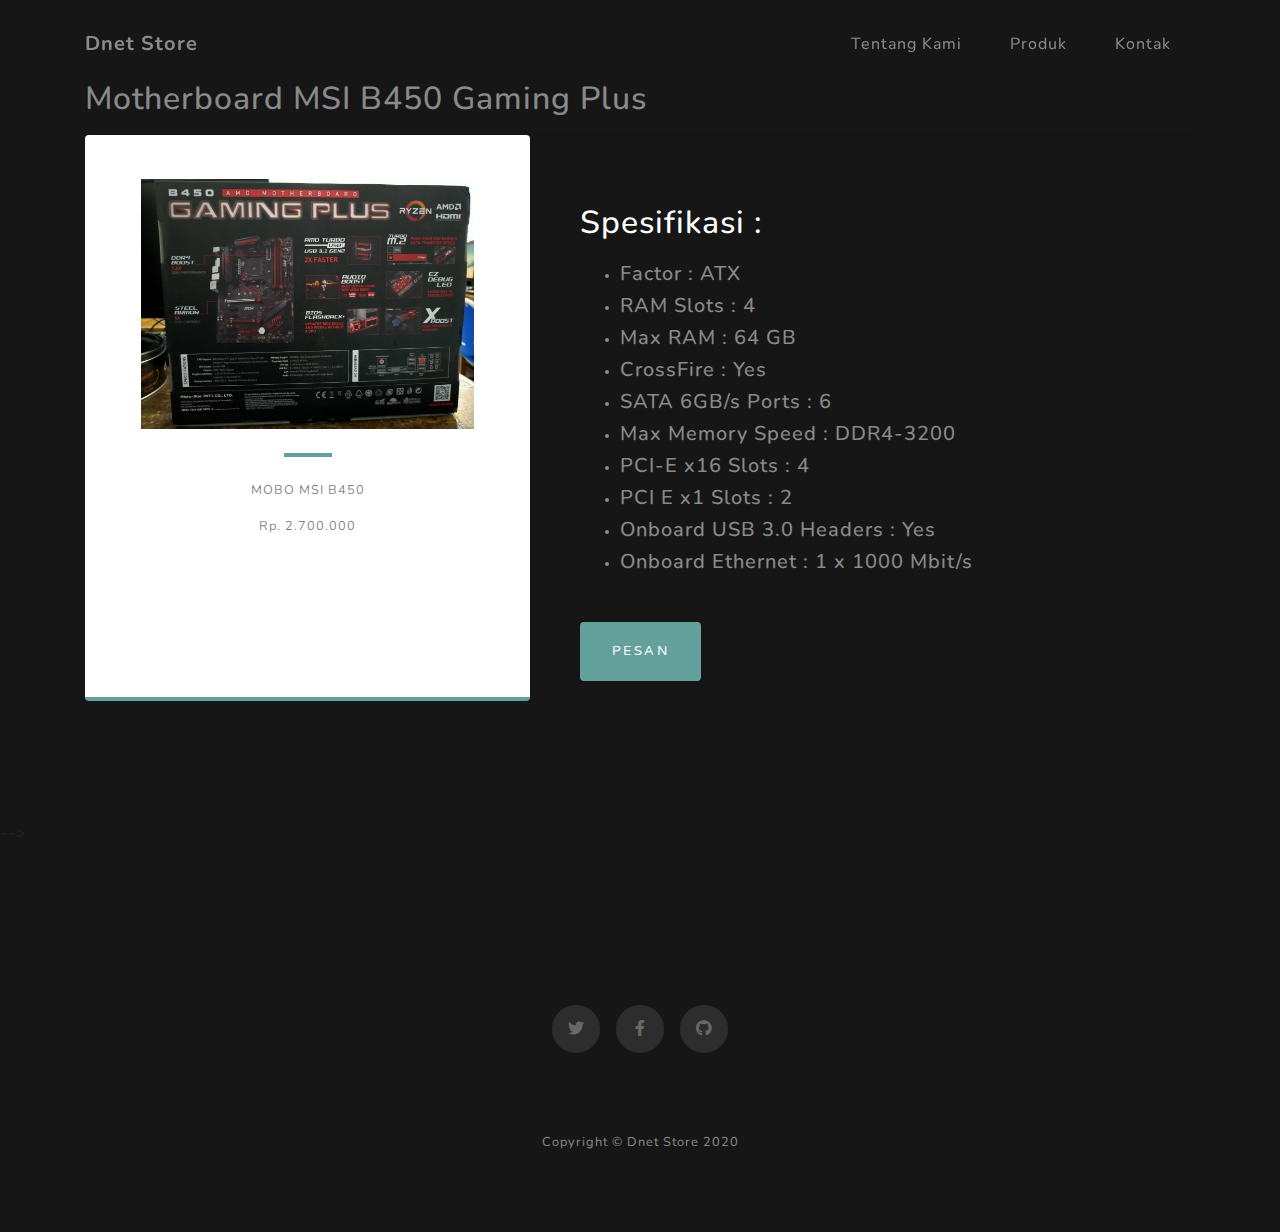
<file: page/detail_1.html>
<!DOCTYPE html>
<html lang="en">

<head>

  <meta charset="utf-8">
  <meta name="viewport" content="width=device-width, initial-scale=1, shrink-to-fit=no">
  <meta name="description" content="">
  <meta name="author" content="">

  <title>Dnet</title>

  <script src="../js/jquery-3.4.1.min.js"></script>  
  
  <link href="../vendor/bootstrap/css/bootstrap.min.css" rel="stylesheet">
  <link href="../vendor/fontawesome-free/css/all.min.css" rel="stylesheet">
  <link href="https://fonts.googleapis.com/css?family=Varela+Round" rel="stylesheet">
  <link href="https://fonts.googleapis.com/css?family=Nunito:200,200i,300,300i,400,400i,600,600i,700,700i,800,800i,900,900i" rel="stylesheet">
  <link href="../css/dnet.min.css" rel="stylesheet">
<style>
    img {
  height: auto;
  max-width: 100%;
  vertical-align: middle;
}
.my-cart-icon-affix {
    position: fixed;
    z-index: 999;
  }
</style>
</head>

<body id="page-top">

  <!-- Navigation -->
  <nav class="navbar navbar-expand-lg navbar-light fixed-top" id="mainNav">
    <div class="container">
      <a class="navbar-brand js-scroll-trigger" href="#page-top">Dnet Store</a>
      <button class="navbar-toggler navbar-toggler-right" type="button" data-toggle="collapse" data-target="#navbarResponsive" aria-controls="navbarResponsive" aria-expanded="false" aria-label="Toggle navigation">
        Menu
        <i class="fas fa-bars"></i>
      </button>
      <div class="collapse navbar-collapse" id="navbarResponsive">
        <ul class="navbar-nav ml-auto">
          <li class="nav-item">
            <a class="nav-link js-scroll-trigger" href="../index.html">Tentang Kami</a>
          </li>
          <li class="nav-item">
            <a class="nav-link js-scroll-trigger" href="#product">Produk</a>
          </li>

          <li class="nav-item">
            <a class="nav-link js-scroll-trigger" href="#kontak">Kontak</a>
          </li>
          <li>
              <div style="float: right; cursor: pointer;">
                  <span class="glyphicon glyphicon-shopping-cart my-cart-icon"><span class="badge badge-notify my-cart-badge"></span></span>
              </div>
          </li>

        </ul>
      </div>
    </div>
  </nav>

  <!-- Product Section -->
  <section id="page" class="contact-section bg-black">
      
        <!-- keyboard gaming -->
        <div class="container">
              <div class="project-text w-100 my-auto text-center text-lg-left">
                      <h2 class="mb-0 text-white-50" style="float: center;">Motherboard MSI B450 Gaming Plus</h2>
                      <hr class="d-none d-lg-block mb-0 ml-0"></hr>
              </div>
        <div class="row" style="padding-bottom: 60px;"> 
        <div class="col-md-5 mb-3 mb-md-0" style="padding-bottom: 60px;">
            <div class="card py-4 h-100">
              <div class="card-body text-center">
                <img class="img" src="../img/motherboard.jpeg" alt="" style="height: 250px;">
                <hr class="my-4">
                <div class="small text-black-50" style="padding-bottom: 40px;">
                    <p>MOBO MSI B450 </p> 
                    <p>Rp. 2.700.000</p>
                </div>
              </div>
            </div>
          </div>

         <div class="col-md-5 mb-3 mb-md-0" style="padding-bottom: 60px;">
            
              <div class="card-body">
                <hr class="my-4">
                <div class="small text-black-50" style="padding-bottom: 40px;">
                    <h2 class="mb-0 text-white">Spesifikasi : </h2>
                    <br>
                    <ul class="mb-0 text-white-50">
                        <li><h5>Factor : ATX</h5></li>
                        <li><h5>RAM Slots : 4</h5></li>
                        <li><h5>Max RAM : 64 GB</h5></li>
                        <li><h5>CrossFire : Yes</h5></li>
                        <li><h5>SATA 6GB/s Ports : 6</h5></li>
                        <li><h5>Max Memory Speed : DDR4-3200</h5></li>
                        <li><h5>PCI-E x16 Slots : 4</h5></li>
                        <li><h5>PCI E x1 Slots : 2</h5></li>
                        <li><h5>Onboard USB 3.0 Headers : Yes</h5></li>
                        <li><h5>Onboard Ethernet : 1 x 1000 Mbit/s</h4></li>
                    </ul>
                </div>
                <a href="produk.html" class="btn btn-primary">Pesan</a>
              </div>
            
          </div>         
          </div>
        </div> -->
    </section>
    <section id="kontak" class="contact-section bg-black"> 
        <div class="social d-flex justify-content-center">
          <a href="#" class="mx-2">
            <i class="fab fa-twitter"></i>
          </a>
          <a href="#" class="mx-2">
            <i class="fab fa-facebook-f"></i>
          </a>
          <a href="#" class="mx-2">
            <i class="fab fa-github"></i>
          </a>
        </div>

      </div>
    </section>
    
    <!--Modal-->

    <div class="modal fade" id="cart" tabindex="-1" role="dialog" aria-labelledby="exampleModalLabel" aria-hidden="true">
        <div class="modal-dialog modal-lg" role="document">
          <div class="modal-content">
            <div class="modal-header">
              <h5 class="modal-title" id="exampleModalLabel">Keranjang Belanja</h5>
              <button type="button" class="close" data-dismiss="modal" aria-label="Close">
                <span aria-hidden="true">&times;</span>
              </button>
            </div>
            <div class="modal-body">
              <table class="show-cart table">
                
              </table>
              <div>Total harga: Rp. <span class="total-cart"></span></div>
            </div>
            <div class="modal-footer">
              <button type="button" class="btn btn-secondary" data-dismiss="modal">Close</button>
              <a href="pembayaran.html"><button type="button" class="btn btn-primary"> Order now</button></a>
            </div>
          </div>
        </div>
      </div> 
    
    

  <!-- Footer -->
  <footer class="bg-black small text-center text-white-50">
    <div class="container">
      Copyright &copy; Dnet Store 2020
    </div>
  </footer>

  <!-- Bootstrap core JavaScript -->
  <script src="../vendor/jquery/jquery.min.js"></script>
  <script src="../vendor/bootstrap/js/bootstrap.bundle.min.js"></script>

  <!-- Plugin JavaScript -->
  <script src="../vendor/jquery-easing/jquery.easing.min.js"></script>

  <!-- Custom scripts for this template -->
  <script src="../js/dnet.js"></script>
  <script src="../js/cart.js"></script>


</body>

</html>
</file>
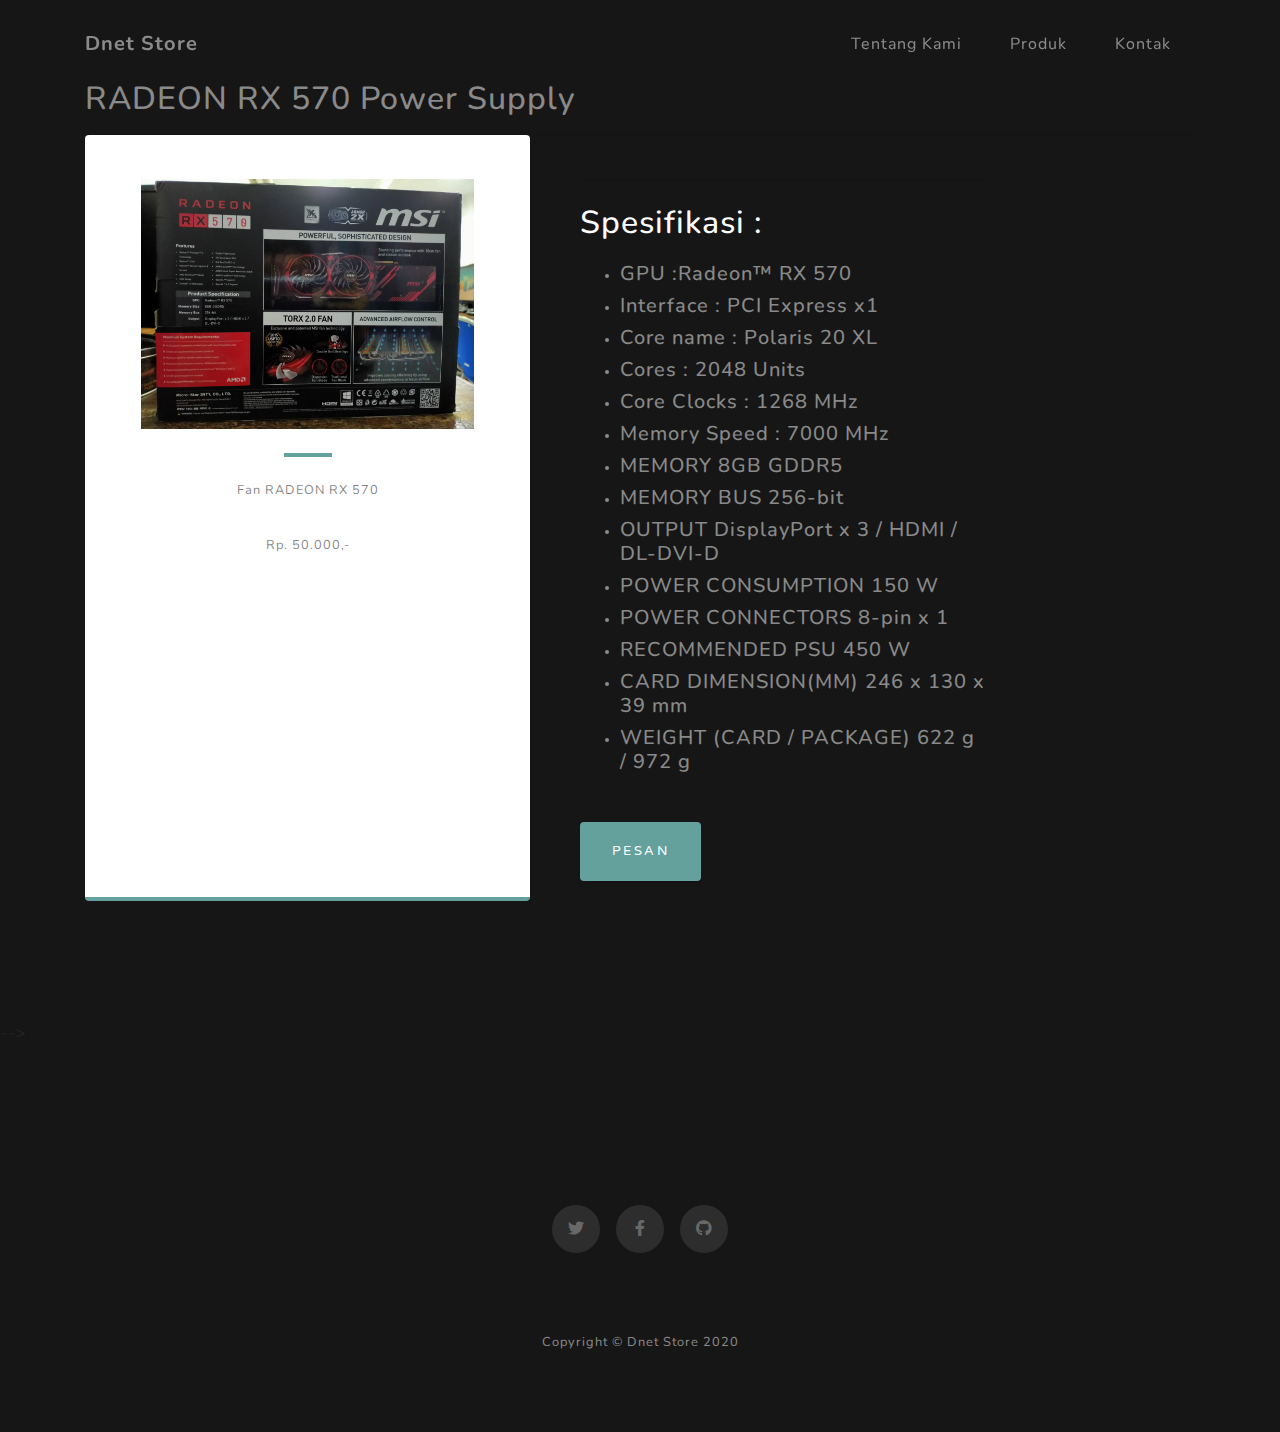
<file: page/detail_2.html>
<!DOCTYPE html>
<html lang="en">

<head>

  <meta charset="utf-8">
  <meta name="viewport" content="width=device-width, initial-scale=1, shrink-to-fit=no">
  <meta name="description" content="">
  <meta name="author" content="">

  <title>Dnet</title>

  <script src="../js/jquery-3.4.1.min.js"></script>  
  
  <link href="../vendor/bootstrap/css/bootstrap.min.css" rel="stylesheet">
  <link href="../vendor/fontawesome-free/css/all.min.css" rel="stylesheet">
  <link href="https://fonts.googleapis.com/css?family=Varela+Round" rel="stylesheet">
  <link href="https://fonts.googleapis.com/css?family=Nunito:200,200i,300,300i,400,400i,600,600i,700,700i,800,800i,900,900i" rel="stylesheet">
  <link href="../css/dnet.min.css" rel="stylesheet">
<style>
    img {
  height: auto;
  max-width: 100%;
  vertical-align: middle;
}
.my-cart-icon-affix {
    position: fixed;
    z-index: 999;
  }
</style>
</head>

<body id="page-top">

  <!-- Navigation -->
  <nav class="navbar navbar-expand-lg navbar-light fixed-top" id="mainNav">
    <div class="container">
      <a class="navbar-brand js-scroll-trigger" href="#page-top">Dnet Store</a>
      <button class="navbar-toggler navbar-toggler-right" type="button" data-toggle="collapse" data-target="#navbarResponsive" aria-controls="navbarResponsive" aria-expanded="false" aria-label="Toggle navigation">
        Menu
        <i class="fas fa-bars"></i>
      </button>
      <div class="collapse navbar-collapse" id="navbarResponsive">
        <ul class="navbar-nav ml-auto">
          <li class="nav-item">
            <a class="nav-link js-scroll-trigger" href="../index.html">Tentang Kami</a>
          </li>
          <li class="nav-item">
            <a class="nav-link js-scroll-trigger" href="#product">Produk</a>
          </li>

          <li class="nav-item">
            <a class="nav-link js-scroll-trigger" href="#kontak">Kontak</a>
          </li>
          <li>
              <div style="float: right; cursor: pointer;">
                  <span class="glyphicon glyphicon-shopping-cart my-cart-icon"><span class="badge badge-notify my-cart-badge"></span></span>
              </div>
          </li>

        </ul>
      </div>
    </div>
  </nav>

  <!-- Product Section -->
  <section id="page" class="contact-section bg-black">
      
        <!-- keyboard gaming -->
        <div class="container">
              <div class="project-text w-100 my-auto text-center text-lg-left">
                      <h2 class="mb-0 text-white-50" style="float: center;">RADEON RX 570 Power Supply</h2>
                      <hr class="d-none d-lg-block mb-0 ml-0"></hr>
              </div>
        <div class="row" style="padding-bottom: 60px;"> 
        <div class="col-md-5 mb-3 mb-md-0" style="padding-bottom: 60px;">
            <div class="card py-4 h-100">
              <div class="card-body text-center">
                <img class="img" src="../img/kipas.jpeg" alt="" style="height: 250px;">
                <hr class="my-4">
                <div class="small text-black-50" style="padding-bottom: 40px;">
                    <p>Fan RADEON RX 570</p>
                          <br>Rp. 50.000,-
                </div>
              </div>
            </div>
          </div>

         <div class="col-md-5 mb-3 mb-md-0" style="padding-bottom: 60px;">
            
              <div class="card-body">
                <hr class="my-4">
                <div class="small text-black-50" style="padding-bottom: 40px;">
                    <h2 class="mb-0 text-white">Spesifikasi : </h2>
                    <br>
                    <ul class="mb-0 text-white-50">
                        <li><h5>GPU :Radeon™ RX 570</h5></li>
                        <li><h5>Interface : PCI Express x1</h5></li>
                        <li><h5>Core name : Polaris 20 XL</h5></li>
                        <li><h5>Cores : 2048 Units</h5></li>
                        <li><h5> Core Clocks : 1268 MHz</h5></li>
                        <li><h5>Memory Speed : 7000 MHz</h5></li> 
                        <li><h5>MEMORY 	8GB GDDR5</h5></li> 
                        <li><h5>MEMORY BUS 	256-bit</h5></li>
                        <li><h5>OUTPUT 	DisplayPort x 3 / HDMI / DL-DVI-D</h5></li>
                        <li><h5>POWER CONSUMPTION 	150 W</h5></li>
                        <li><h5>POWER CONNECTORS 	8-pin x 1</h5></li>
                        <li><h5>RECOMMENDED PSU 	450 W</h5></li>
                        <li><h5>CARD DIMENSION(MM) 	246 x 130 x 39 mm</h5></li>
                        <li><h5> WEIGHT (CARD / PACKAGE) 	622 g / 972 g</h4></li>
                    </ul>
                </div>
                <a href="produk.html" class="btn btn-primary">Pesan</a>
              </div>
            
          </div>         
          </div>
        </div> -->
    </section>
    <section id="kontak" class="contact-section bg-black"> 
        <div class="social d-flex justify-content-center">
          <a href="#" class="mx-2">
            <i class="fab fa-twitter"></i>
          </a>
          <a href="#" class="mx-2">
            <i class="fab fa-facebook-f"></i>
          </a>
          <a href="#" class="mx-2">
            <i class="fab fa-github"></i>
          </a>
        </div>

      </div>
    </section>
    
    <!--Modal-->

    <div class="modal fade" id="cart" tabindex="-1" role="dialog" aria-labelledby="exampleModalLabel" aria-hidden="true">
        <div class="modal-dialog modal-lg" role="document">
          <div class="modal-content">
            <div class="modal-header">
              <h5 class="modal-title" id="exampleModalLabel">Keranjang Belanja</h5>
              <button type="button" class="close" data-dismiss="modal" aria-label="Close">
                <span aria-hidden="true">&times;</span>
              </button>
            </div>
            <div class="modal-body">
              <table class="show-cart table">
                
              </table>
              <div>Total harga: Rp. <span class="total-cart"></span></div>
            </div>
            <div class="modal-footer">
              <button type="button" class="btn btn-secondary" data-dismiss="modal">Close</button>
              <a href="pembayaran.html"><button type="button" class="btn btn-primary"> Order now</button></a>
            </div>
          </div>
        </div>
      </div> 
    
    

  <!-- Footer -->
  <footer class="bg-black small text-center text-white-50">
    <div class="container">
      Copyright &copy; Dnet Store 2020
    </div>
  </footer>

  <!-- Bootstrap core JavaScript -->
  <script src="../vendor/jquery/jquery.min.js"></script>
  <script src="../vendor/bootstrap/js/bootstrap.bundle.min.js"></script>

  <!-- Plugin JavaScript -->
  <script src="../vendor/jquery-easing/jquery.easing.min.js"></script>

  <!-- Custom scripts for this template -->
  <script src="../js/dnet.js"></script>
  <script src="../js/cart.js"></script>


</body>

</html>
</file>
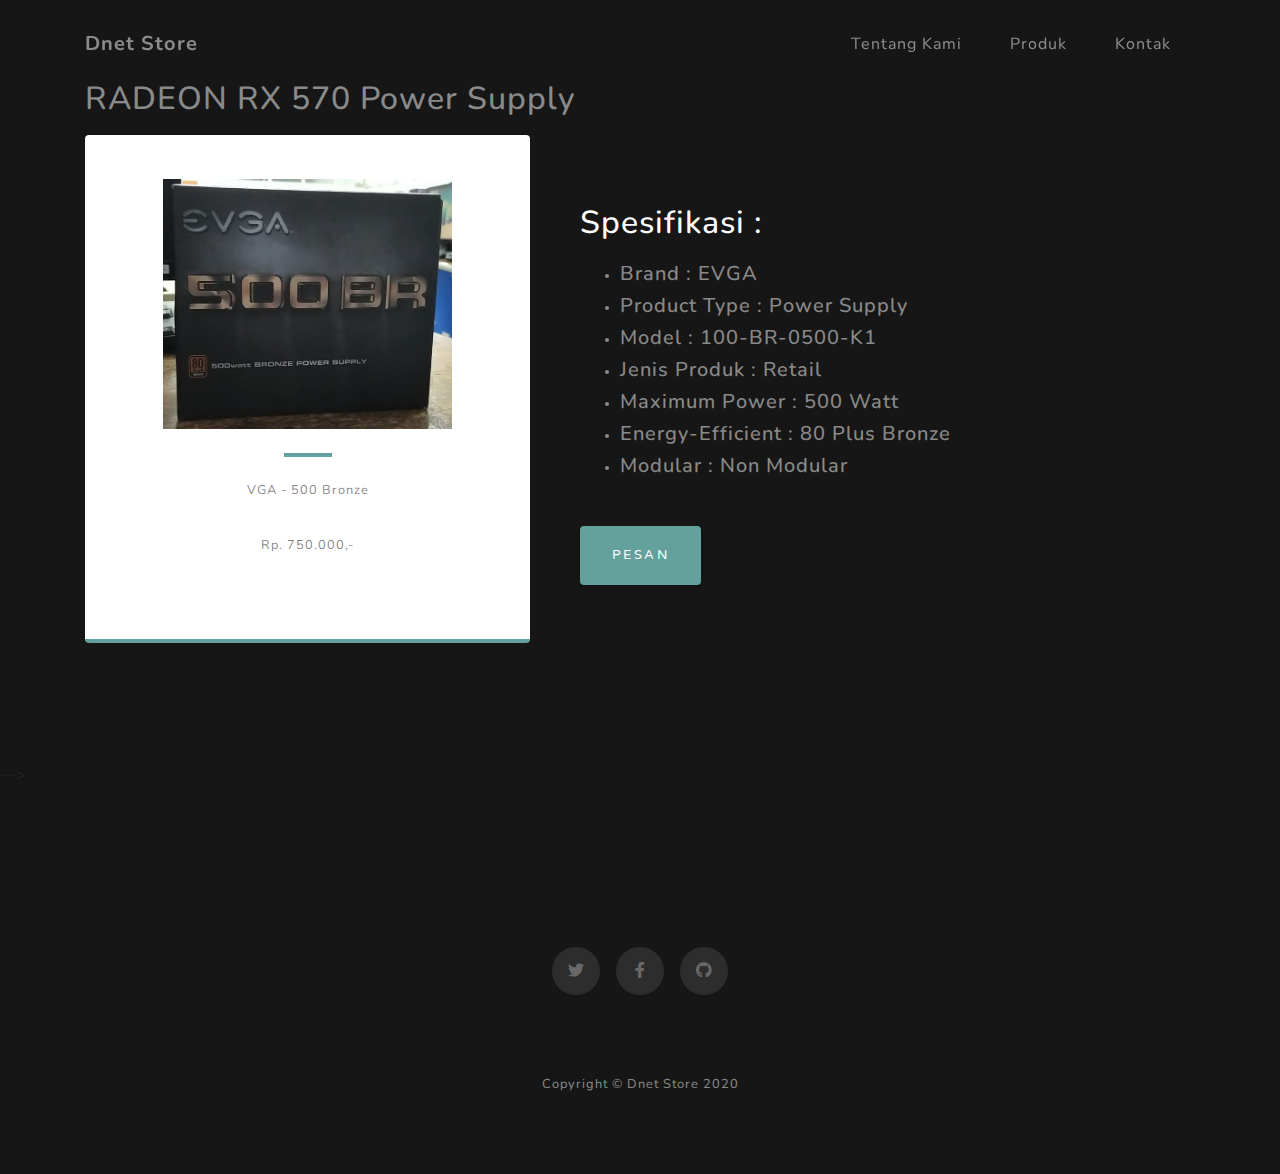
<file: page/detail_3.html>
<!DOCTYPE html>
<html lang="en">

<head>

  <meta charset="utf-8">
  <meta name="viewport" content="width=device-width, initial-scale=1, shrink-to-fit=no">
  <meta name="description" content="">
  <meta name="author" content="">

  <title>Dnet</title>

  <script src="../js/jquery-3.4.1.min.js"></script>  
  
  <link href="../vendor/bootstrap/css/bootstrap.min.css" rel="stylesheet">
  <link href="../vendor/fontawesome-free/css/all.min.css" rel="stylesheet">
  <link href="https://fonts.googleapis.com/css?family=Varela+Round" rel="stylesheet">
  <link href="https://fonts.googleapis.com/css?family=Nunito:200,200i,300,300i,400,400i,600,600i,700,700i,800,800i,900,900i" rel="stylesheet">
  <link href="../css/dnet.min.css" rel="stylesheet">
<style>
    img {
  height: auto;
  max-width: 100%;
  vertical-align: middle;
}
.my-cart-icon-affix {
    position: fixed;
    z-index: 999;
  }
</style>
</head>

<body id="page-top">

  <!-- Navigation -->
  <nav class="navbar navbar-expand-lg navbar-light fixed-top" id="mainNav">
    <div class="container">
      <a class="navbar-brand js-scroll-trigger" href="#page-top">Dnet Store</a>
      <button class="navbar-toggler navbar-toggler-right" type="button" data-toggle="collapse" data-target="#navbarResponsive" aria-controls="navbarResponsive" aria-expanded="false" aria-label="Toggle navigation">
        Menu
        <i class="fas fa-bars"></i>
      </button>
      <div class="collapse navbar-collapse" id="navbarResponsive">
        <ul class="navbar-nav ml-auto">
          <li class="nav-item">
            <a class="nav-link js-scroll-trigger" href="../index.html">Tentang Kami</a>
          </li>
          <li class="nav-item">
            <a class="nav-link js-scroll-trigger" href="#product">Produk</a>
          </li>

          <li class="nav-item">
            <a class="nav-link js-scroll-trigger" href="#kontak">Kontak</a>
          </li>
          <li>
              <div style="float: right; cursor: pointer;">
                  <span class="glyphicon glyphicon-shopping-cart my-cart-icon"><span class="badge badge-notify my-cart-badge"></span></span>
              </div>
          </li>

        </ul>
      </div>
    </div>
  </nav>

  <!-- Product Section -->
  <section id="page" class="contact-section bg-black">
      
        <!-- keyboard gaming -->
        <div class="container">
              <div class="project-text w-100 my-auto text-center text-lg-left">
                      <h2 class="mb-0 text-white-50" style="float: center;">RADEON RX 570 Power Supply</h2>
                      <hr class="d-none d-lg-block mb-0 ml-0"></hr>
              </div>
        <div class="row" style="padding-bottom: 60px;"> 
        <div class="col-md-5 mb-3 mb-md-0" style="padding-bottom: 60px;">
            <div class="card py-4 h-100">
              <div class="card-body text-center">
                <img class="img" src="../img/VGA.jpeg" alt="" style="height: 250px;">
                <hr class="my-4">
                <div class="small text-black-50" style="padding-bottom: 40px;">
                    <p>VGA - 500 Bronze</p>
                          <br>Rp. 750.000,-
                </div>
              </div>
            </div>
          </div>

         <div class="col-md-5 mb-3 mb-md-0" style="padding-bottom: 60px;">
            
              <div class="card-body">
                <hr class="my-4">
                <div class="small text-black-50" style="padding-bottom: 40px;">
                    <h2 class="mb-0 text-white">Spesifikasi : </h2>
                    <br>
                    <ul class="mb-0 text-white-50">
                        <li><h5>Brand : EVGA</h5></li>
                        <li><h5>Product Type : Power Supply</h5></li>
                        <li><h5>Model : 100-BR-0500-K1</h5></li>
                        <li><h5>Jenis Produk : Retail</h5></li>
                        <li><h5>Maximum Power : 500 Watt</h5></li>
                        <li><h5>Energy-Efficient : 80 Plus Bronze</h5></li> 
                        <li><h5>Modular : Non Modular</h5></li> 
                        </ul>
                </div>
                <a href="produk.html" class="btn btn-primary">Pesan</a>
              </div>
            
          </div>         
          </div>
        </div> -->
    </section>
    <section id="kontak" class="contact-section bg-black"> 
        <div class="social d-flex justify-content-center">
          <a href="#" class="mx-2">
            <i class="fab fa-twitter"></i>
          </a>
          <a href="#" class="mx-2">
            <i class="fab fa-facebook-f"></i>
          </a>
          <a href="#" class="mx-2">
            <i class="fab fa-github"></i>
          </a>
        </div>

      </div>
    </section>
    
    <!--Modal-->

    <div class="modal fade" id="cart" tabindex="-1" role="dialog" aria-labelledby="exampleModalLabel" aria-hidden="true">
        <div class="modal-dialog modal-lg" role="document">
          <div class="modal-content">
            <div class="modal-header">
              <h5 class="modal-title" id="exampleModalLabel">Keranjang Belanja</h5>
              <button type="button" class="close" data-dismiss="modal" aria-label="Close">
                <span aria-hidden="true">&times;</span>
              </button>
            </div>
            <div class="modal-body">
              <table class="show-cart table">
                
              </table>
              <div>Total harga: Rp. <span class="total-cart"></span></div>
            </div>
            <div class="modal-footer">
              <button type="button" class="btn btn-secondary" data-dismiss="modal">Close</button>
              <a href="pembayaran.html"><button type="button" class="btn btn-primary"> Order now</button></a>
            </div>
          </div>
        </div>
      </div> 
    
    

  <!-- Footer -->
  <footer class="bg-black small text-center text-white-50">
    <div class="container">
      Copyright &copy; Dnet Store 2020
    </div>
  </footer>

  <!-- Bootstrap core JavaScript -->
  <script src="../vendor/jquery/jquery.min.js"></script>
  <script src="../vendor/bootstrap/js/bootstrap.bundle.min.js"></script>

  <!-- Plugin JavaScript -->
  <script src="../vendor/jquery-easing/jquery.easing.min.js"></script>

  <!-- Custom scripts for this template -->
  <script src="../js/dnet.js"></script>
  <script src="../js/cart.js"></script>


</body>

</html>
</file>
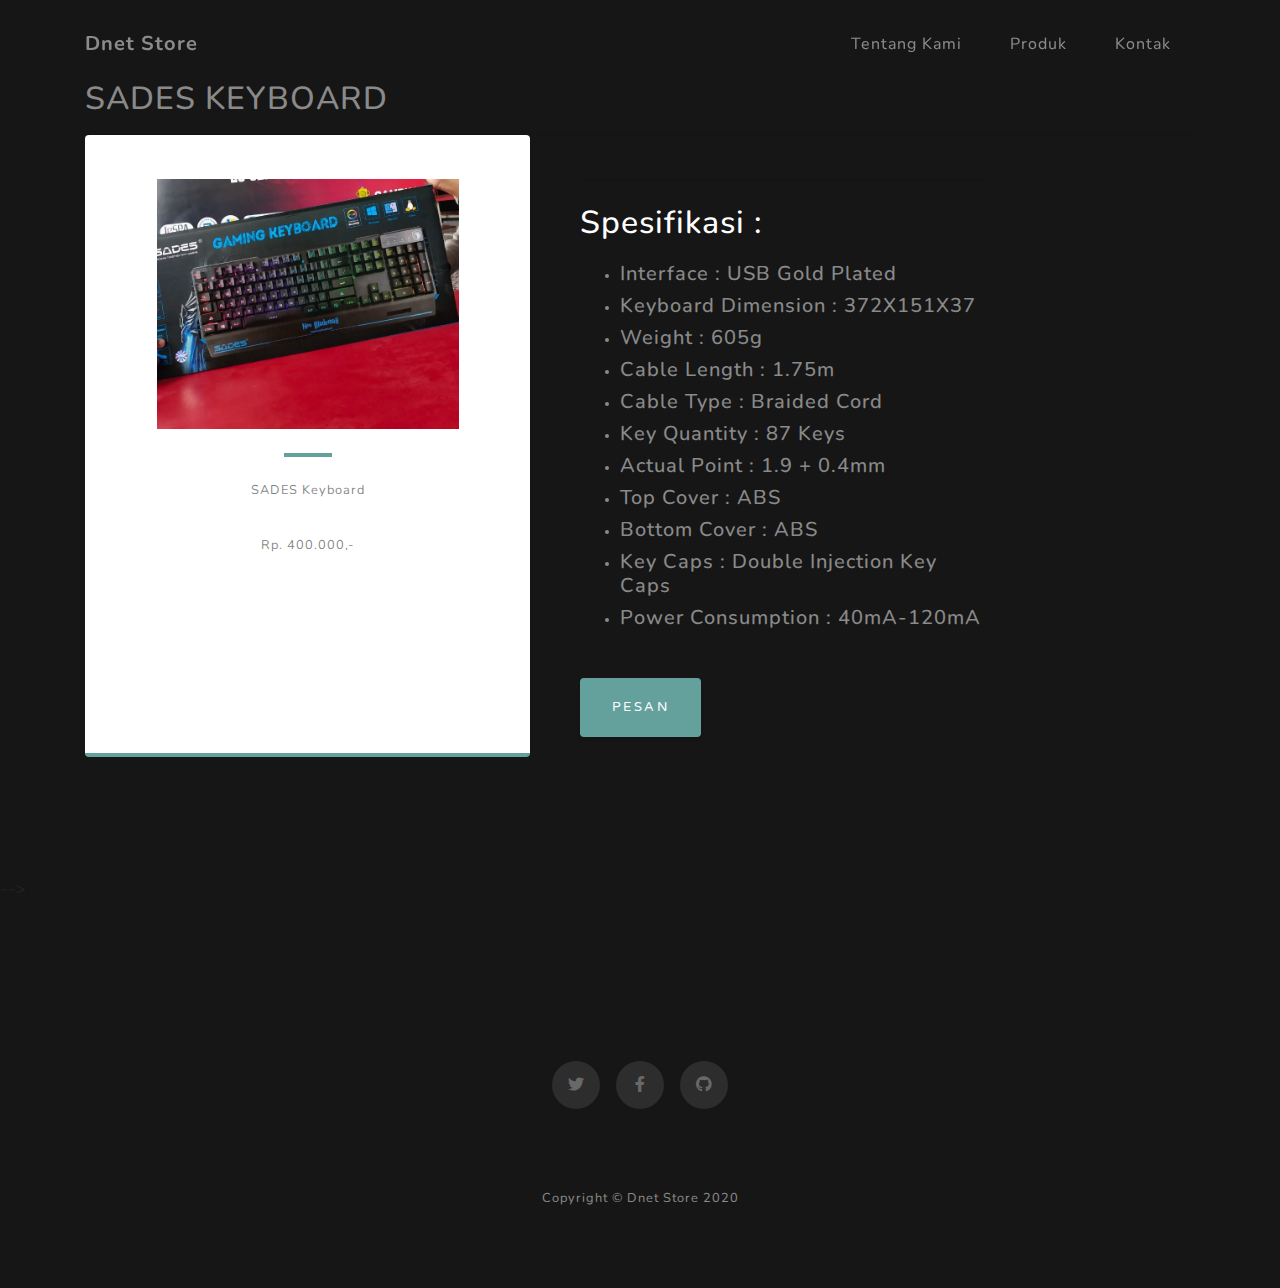
<file: page/detail_4.html>
<!DOCTYPE html>
<html lang="en">

<head>

  <meta charset="utf-8">
  <meta name="viewport" content="width=device-width, initial-scale=1, shrink-to-fit=no">
  <meta name="description" content="">
  <meta name="author" content="">

  <title>Dnet</title>

  <script src="../js/jquery-3.4.1.min.js"></script>  
  
  <link href="../vendor/bootstrap/css/bootstrap.min.css" rel="stylesheet">
  <link href="../vendor/fontawesome-free/css/all.min.css" rel="stylesheet">
  <link href="https://fonts.googleapis.com/css?family=Varela+Round" rel="stylesheet">
  <link href="https://fonts.googleapis.com/css?family=Nunito:200,200i,300,300i,400,400i,600,600i,700,700i,800,800i,900,900i" rel="stylesheet">
  <link href="../css/dnet.min.css" rel="stylesheet">
<style>
    img {
  height: auto;
  max-width: 100%;
  vertical-align: middle;
}
.my-cart-icon-affix {
    position: fixed;
    z-index: 999;
  }
</style>
</head>

<body id="page-top">

  <!-- Navigation -->
  <nav class="navbar navbar-expand-lg navbar-light fixed-top" id="mainNav">
    <div class="container">
      <a class="navbar-brand js-scroll-trigger" href="#page-top">Dnet Store</a>
      <button class="navbar-toggler navbar-toggler-right" type="button" data-toggle="collapse" data-target="#navbarResponsive" aria-controls="navbarResponsive" aria-expanded="false" aria-label="Toggle navigation">
        Menu
        <i class="fas fa-bars"></i>
      </button>
      <div class="collapse navbar-collapse" id="navbarResponsive">
        <ul class="navbar-nav ml-auto">
          <li class="nav-item">
            <a class="nav-link js-scroll-trigger" href="../index.html">Tentang Kami</a>
          </li>
          <li class="nav-item">
            <a class="nav-link js-scroll-trigger" href="#product">Produk</a>
          </li>

          <li class="nav-item">
            <a class="nav-link js-scroll-trigger" href="#kontak">Kontak</a>
          </li>
          <li>
              <div style="float: right; cursor: pointer;">
                  <span class="glyphicon glyphicon-shopping-cart my-cart-icon"><span class="badge badge-notify my-cart-badge"></span></span>
              </div>
          </li>

        </ul>
      </div>
    </div>
  </nav>

  <!-- Product Section -->
  <section id="page" class="contact-section bg-black">
      
        <!-- keyboard gaming -->
        <div class="container">
              <div class="project-text w-100 my-auto text-center text-lg-left">
                      <h2 class="mb-0 text-white-50" style="float: center;">SADES KEYBOARD</h2>
                      <hr class="d-none d-lg-block mb-0 ml-0"></hr>
              </div>
        <div class="row" style="padding-bottom: 60px;"> 
        <div class="col-md-5 mb-3 mb-md-0" style="padding-bottom: 60px;">
            <div class="card py-4 h-100">
              <div class="card-body text-center">
                <img class="img" src="../img/rexus.jpeg" alt="" style="height: 250px;">
                <hr class="my-4">
                <div class="small text-black-50" style="padding-bottom: 40px;">
                    <p>SADES Keyboard</p>
                    <br>Rp. 400.000,-
                </div>
              </div>
            </div>
          </div>

         <div class="col-md-5 mb-3 mb-md-0" style="padding-bottom: 60px;">
            
              <div class="card-body">
                <hr class="my-4">
                <div class="small text-black-50" style="padding-bottom: 40px;">
                    <h2 class="mb-0 text-white">Spesifikasi : </h2>
                    <br>
                    <ul class="mb-0 text-white-50">
                        <li><h5>Interface : USB Gold Plated</h5></li>
                        <li><h5>Keyboard Dimension : 372X151X37</h5></li>
                        <li><h5>Weight : 605g</h5></li>
                        <li><h5>Cable Length : 1.75m</h5></li>
                        <li><h5>Cable Type : Braided Cord</h5></li>
                        <li><h5>Key Quantity : 87 Keys</h5></li> 
                        <li><h5>Actual Point : 1.9 + 0.4mm</h5></li> 
                        <li><h5>Top Cover : ABS</h5></li>
                        <li><h5>Bottom Cover : ABS</h5></li>
                        <li><h5>Key Caps : Double Injection Key Caps</h5></li>
                        <li><h5>Power Consumption : 40mA-120mA</h5></li>
                        </ul>
                </div>
                <a href="produk.html" class="btn btn-primary">Pesan</a>
              </div>
            
          </div>         
          </div>
        </div> -->
    </section>
    <section id="kontak" class="contact-section bg-black"> 
        <div class="social d-flex justify-content-center">
          <a href="#" class="mx-2">
            <i class="fab fa-twitter"></i>
          </a>
          <a href="#" class="mx-2">
            <i class="fab fa-facebook-f"></i>
          </a>
          <a href="#" class="mx-2">
            <i class="fab fa-github"></i>
          </a>
        </div>

      </div>
    </section>
    
    <!--Modal-->

    <div class="modal fade" id="cart" tabindex="-1" role="dialog" aria-labelledby="exampleModalLabel" aria-hidden="true">
        <div class="modal-dialog modal-lg" role="document">
          <div class="modal-content">
            <div class="modal-header">
              <h5 class="modal-title" id="exampleModalLabel">Keranjang Belanja</h5>
              <button type="button" class="close" data-dismiss="modal" aria-label="Close">
                <span aria-hidden="true">&times;</span>
              </button>
            </div>
            <div class="modal-body">
              <table class="show-cart table">
                
              </table>
              <div>Total harga: Rp. <span class="total-cart"></span></div>
            </div>
            <div class="modal-footer">
              <button type="button" class="btn btn-secondary" data-dismiss="modal">Close</button>
              <a href="pembayaran.html"><button type="button" class="btn btn-primary"> Order now</button></a>
            </div>
          </div>
        </div>
      </div> 
    
    

  <!-- Footer -->
  <footer class="bg-black small text-center text-white-50">
    <div class="container">
      Copyright &copy; Dnet Store 2020
    </div>
  </footer>

  <!-- Bootstrap core JavaScript -->
  <script src="../vendor/jquery/jquery.min.js"></script>
  <script src="../vendor/bootstrap/js/bootstrap.bundle.min.js"></script>

  <!-- Plugin JavaScript -->
  <script src="../vendor/jquery-easing/jquery.easing.min.js"></script>

  <!-- Custom scripts for this template -->
  <script src="../js/dnet.js"></script>
  <script src="../js/cart.js"></script>


</body>

</html>
</file>
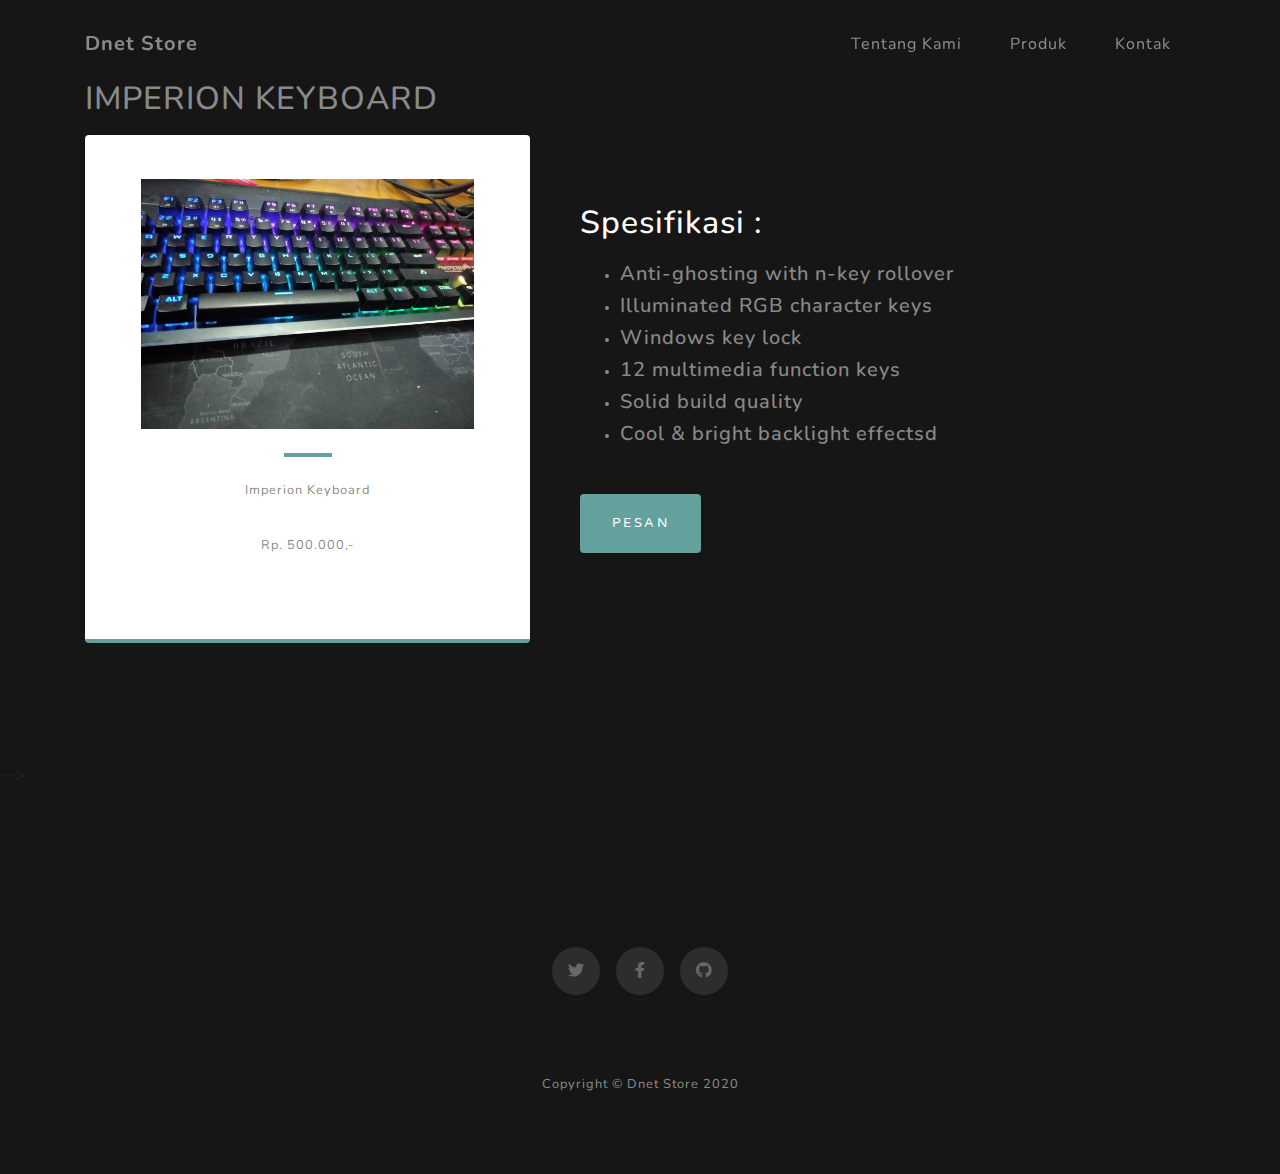
<file: page/detail_5.html>
<!DOCTYPE html>
<html lang="en">

<head>

  <meta charset="utf-8">
  <meta name="viewport" content="width=device-width, initial-scale=1, shrink-to-fit=no">
  <meta name="description" content="">
  <meta name="author" content="">

  <title>Dnet</title>

  <script src="../js/jquery-3.4.1.min.js"></script>  
  
  <link href="../vendor/bootstrap/css/bootstrap.min.css" rel="stylesheet">
  <link href="../vendor/fontawesome-free/css/all.min.css" rel="stylesheet">
  <link href="https://fonts.googleapis.com/css?family=Varela+Round" rel="stylesheet">
  <link href="https://fonts.googleapis.com/css?family=Nunito:200,200i,300,300i,400,400i,600,600i,700,700i,800,800i,900,900i" rel="stylesheet">
  <link href="../css/dnet.min.css" rel="stylesheet">
<style>
    img {
  height: auto;
  max-width: 100%;
  vertical-align: middle;
}
.my-cart-icon-affix {
    position: fixed;
    z-index: 999;
  }
</style>
</head>

<body id="page-top">

  <!-- Navigation -->
  <nav class="navbar navbar-expand-lg navbar-light fixed-top" id="mainNav">
    <div class="container">
      <a class="navbar-brand js-scroll-trigger" href="#page-top">Dnet Store</a>
      <button class="navbar-toggler navbar-toggler-right" type="button" data-toggle="collapse" data-target="#navbarResponsive" aria-controls="navbarResponsive" aria-expanded="false" aria-label="Toggle navigation">
        Menu
        <i class="fas fa-bars"></i>
      </button>
      <div class="collapse navbar-collapse" id="navbarResponsive">
        <ul class="navbar-nav ml-auto">
          <li class="nav-item">
            <a class="nav-link js-scroll-trigger" href="../index.html">Tentang Kami</a>
          </li>
          <li class="nav-item">
            <a class="nav-link js-scroll-trigger" href="#product">Produk</a>
          </li>

          <li class="nav-item">
            <a class="nav-link js-scroll-trigger" href="#kontak">Kontak</a>
          </li>
          <li>
              <div style="float: right; cursor: pointer;">
                  <span class="glyphicon glyphicon-shopping-cart my-cart-icon"><span class="badge badge-notify my-cart-badge"></span></span>
              </div>
          </li>

        </ul>
      </div>
    </div>
  </nav>

  <!-- Product Section -->
  <section id="page" class="contact-section bg-black">
      
        <!-- keyboard gaming -->
        <div class="container">
              <div class="project-text w-100 my-auto text-center text-lg-left">
                      <h2 class="mb-0 text-white-50" style="float: center;">IMPERION KEYBOARD</h2>
                      <hr class="d-none d-lg-block mb-0 ml-0"></hr>
              </div>
        <div class="row" style="padding-bottom: 60px;"> 
        <div class="col-md-5 mb-3 mb-md-0" style="padding-bottom: 60px;">
            <div class="card py-4 h-100">
              <div class="card-body text-center">
                <img class="img" src="../img/Imperion.jpeg" alt="" style="height: 250px;">
                <hr class="my-4">
                <div class="small text-black-50" style="padding-bottom: 40px;">
                    <p>Imperion Keyboard</p>
                    <br>Rp. 500.000,-
                </div>
              </div>
            </div>
          </div>

         <div class="col-md-5 mb-3 mb-md-0" style="padding-bottom: 60px;">
            
              <div class="card-body">
                <hr class="my-4">
                <div class="small text-black-50" style="padding-bottom: 40px;">
                    <h2 class="mb-0 text-white">Spesifikasi : </h2>
                    <br>
                    <ul class="mb-0 text-white-50">
                        <li><h5>Anti-ghosting with n-key rollover</h5></li>
                        <li><h5>Illuminated RGB character keys</h5></li>
                        <li><h5>Windows key lock</h5></li>
                        <li><h5>12 multimedia function keys</h5></li>
                        <li><h5>Solid build quality</h5></li>
                        <li><h5>Cool & bright backlight effectsd</h5></li> 
                        </ul>
                </div>
                <a href="produk.html" class="btn btn-primary">Pesan</a>
              </div>
            
          </div>         
          </div>
        </div> -->
    </section>
    <section id="kontak" class="contact-section bg-black"> 
        <div class="social d-flex justify-content-center">
          <a href="#" class="mx-2">
            <i class="fab fa-twitter"></i>
          </a>
          <a href="#" class="mx-2">
            <i class="fab fa-facebook-f"></i>
          </a>
          <a href="#" class="mx-2">
            <i class="fab fa-github"></i>
          </a>
        </div>

      </div>
    </section>
    
    <!--Modal-->

    <div class="modal fade" id="cart" tabindex="-1" role="dialog" aria-labelledby="exampleModalLabel" aria-hidden="true">
        <div class="modal-dialog modal-lg" role="document">
          <div class="modal-content">
            <div class="modal-header">
              <h5 class="modal-title" id="exampleModalLabel">Keranjang Belanja</h5>
              <button type="button" class="close" data-dismiss="modal" aria-label="Close">
                <span aria-hidden="true">&times;</span>
              </button>
            </div>
            <div class="modal-body">
              <table class="show-cart table">
                
              </table>
              <div>Total harga: Rp. <span class="total-cart"></span></div>
            </div>
            <div class="modal-footer">
              <button type="button" class="btn btn-secondary" data-dismiss="modal">Close</button>
              <a href="pembayaran.html"><button type="button" class="btn btn-primary"> Order now</button></a>
            </div>
          </div>
        </div>
      </div> 
    
    

  <!-- Footer -->
  <footer class="bg-black small text-center text-white-50">
    <div class="container">
      Copyright &copy; Dnet Store 2020
    </div>
  </footer>

  <!-- Bootstrap core JavaScript -->
  <script src="../vendor/jquery/jquery.min.js"></script>
  <script src="../vendor/bootstrap/js/bootstrap.bundle.min.js"></script>

  <!-- Plugin JavaScript -->
  <script src="../vendor/jquery-easing/jquery.easing.min.js"></script>

  <!-- Custom scripts for this template -->
  <script src="../js/dnet.js"></script>
  <script src="../js/cart.js"></script>


</body>

</html>
</file>
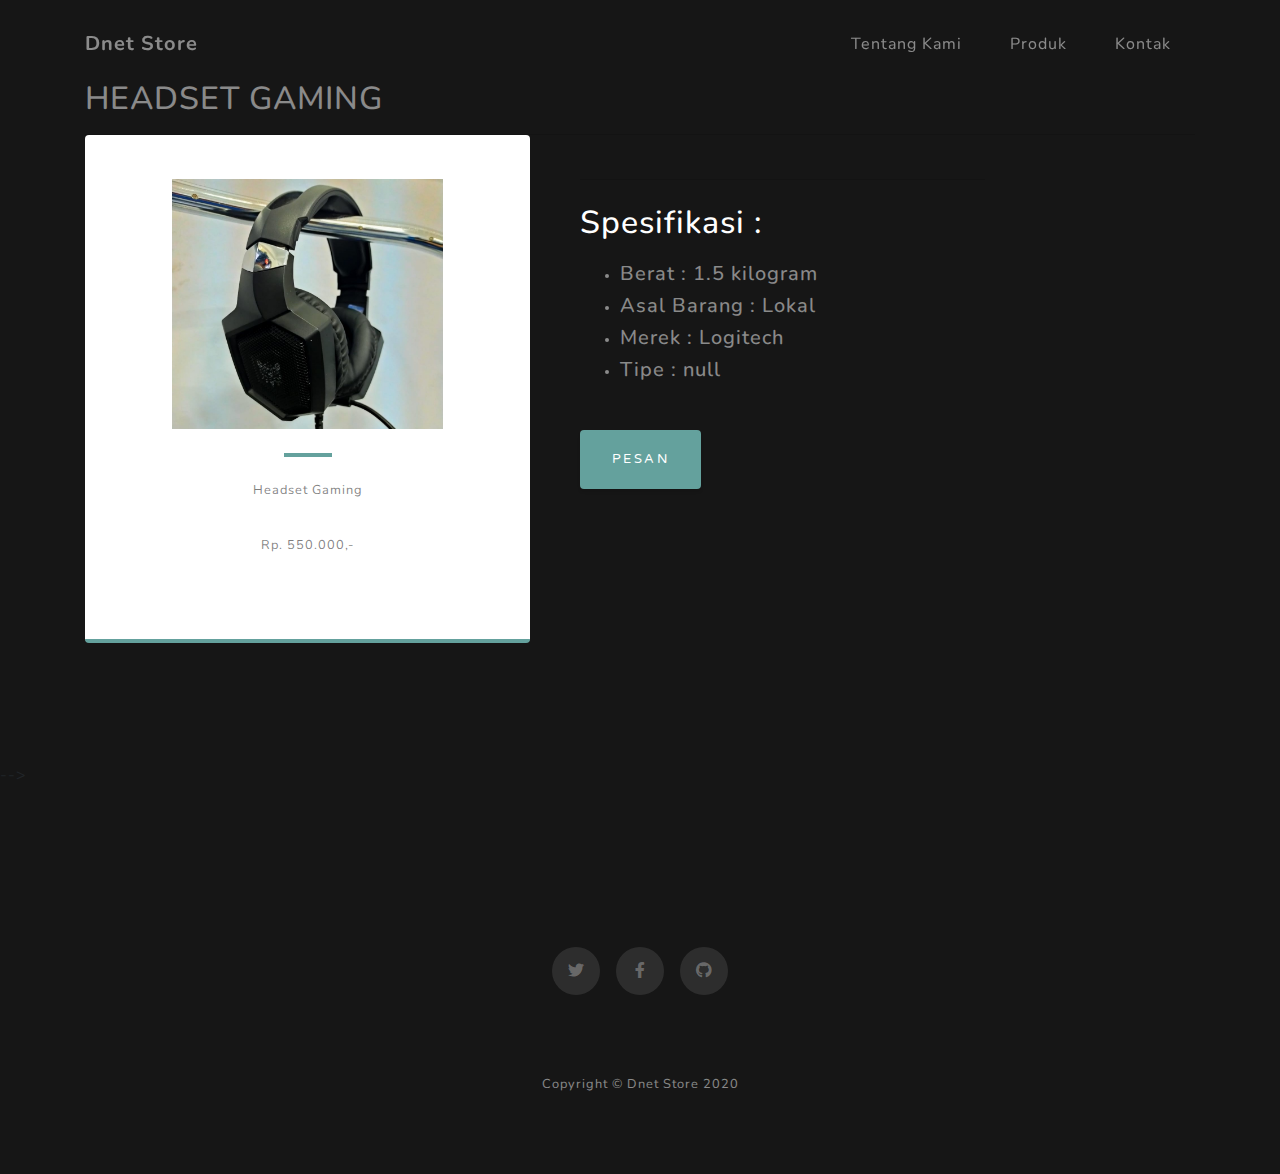
<file: page/detail_6.html>
<!DOCTYPE html>
<html lang="en">

<head>

  <meta charset="utf-8">
  <meta name="viewport" content="width=device-width, initial-scale=1, shrink-to-fit=no">
  <meta name="description" content="">
  <meta name="author" content="">

  <title>Dnet</title>

  <script src="../js/jquery-3.4.1.min.js"></script>  
  
  <link href="../vendor/bootstrap/css/bootstrap.min.css" rel="stylesheet">
  <link href="../vendor/fontawesome-free/css/all.min.css" rel="stylesheet">
  <link href="https://fonts.googleapis.com/css?family=Varela+Round" rel="stylesheet">
  <link href="https://fonts.googleapis.com/css?family=Nunito:200,200i,300,300i,400,400i,600,600i,700,700i,800,800i,900,900i" rel="stylesheet">
  <link href="../css/dnet.min.css" rel="stylesheet">
<style>
    img {
  height: auto;
  max-width: 100%;
  vertical-align: middle;
}
.my-cart-icon-affix {
    position: fixed;
    z-index: 999;
  }
</style>
</head>

<body id="page-top">

  <!-- Navigation -->
  <nav class="navbar navbar-expand-lg navbar-light fixed-top" id="mainNav">
    <div class="container">
      <a class="navbar-brand js-scroll-trigger" href="#page-top">Dnet Store</a>
      <button class="navbar-toggler navbar-toggler-right" type="button" data-toggle="collapse" data-target="#navbarResponsive" aria-controls="navbarResponsive" aria-expanded="false" aria-label="Toggle navigation">
        Menu
        <i class="fas fa-bars"></i>
      </button>
      <div class="collapse navbar-collapse" id="navbarResponsive">
        <ul class="navbar-nav ml-auto">
          <li class="nav-item">
            <a class="nav-link js-scroll-trigger" href="../index.html">Tentang Kami</a>
          </li>
          <li class="nav-item">
            <a class="nav-link js-scroll-trigger" href="#product">Produk</a>
          </li>

          <li class="nav-item">
            <a class="nav-link js-scroll-trigger" href="#kontak">Kontak</a>
          </li>
          <li>
              <div style="float: right; cursor: pointer;">
                  <span class="glyphicon glyphicon-shopping-cart my-cart-icon"><span class="badge badge-notify my-cart-badge"></span></span>
              </div>
          </li>

        </ul>
      </div>
    </div>
  </nav>

  <!-- Product Section -->
  <section id="page" class="contact-section bg-black">
      
        <!-- keyboard gaming -->
        <div class="container">
              <div class="project-text w-100 my-auto text-center text-lg-left">
                      <h2 class="mb-0 text-white-50" style="float: center;">HEADSET GAMING</h2>
                      <hr class="d-none d-lg-block mb-0 ml-0"></hr>
              </div>
        <div class="row" style="padding-bottom: 60px;"> 
        <div class="col-md-5 mb-3 mb-md-0" style="padding-bottom: 60px;">
            <div class="card py-4 h-100">
              <div class="card-body text-center">
                <img class="img" src="../img/headset.jpeg" alt="" style="height: 250px;">
                <hr class="my-4">
                <div class="small text-black-50" style="padding-bottom: 40px;">
                    <p>Headset Gaming</p>
                    <br>Rp. 550.000,-
                </div>
              </div>
            </div>
          </div>

         <div class="col-md-5 mb-3 mb-md-0" style="padding-bottom: 60px;">
            
              <div class="card-body">
                <hr class="my-4">
                <div class="small text-black-50" style="padding-bottom: 40px;">
                    <h2 class="mb-0 text-white">Spesifikasi : </h2>
                    <br>
                    <ul class="mb-0 text-white-50">
                        <li><h5>Berat : 1.5 kilogram</h5></li>
                        <li><h5>Asal Barang : Lokal</h5></li>
                        <li><h5> Merek : Logitech</h5></li>
                        <li><h5>  Tipe : null</h5></li>
                        </ul>
                </div>
                <a href="produk.html" class="btn btn-primary">Pesan</a>
              </div>
            
          </div>         
          </div>
        </div> -->
    </section>
    <section id="kontak" class="contact-section bg-black"> 
        <div class="social d-flex justify-content-center">
          <a href="#" class="mx-2">
            <i class="fab fa-twitter"></i>
          </a>
          <a href="#" class="mx-2">
            <i class="fab fa-facebook-f"></i>
          </a>
          <a href="#" class="mx-2">
            <i class="fab fa-github"></i>
          </a>
        </div>

      </div>
    </section>
    
    <!--Modal-->

    <div class="modal fade" id="cart" tabindex="-1" role="dialog" aria-labelledby="exampleModalLabel" aria-hidden="true">
        <div class="modal-dialog modal-lg" role="document">
          <div class="modal-content">
            <div class="modal-header">
              <h5 class="modal-title" id="exampleModalLabel">Keranjang Belanja</h5>
              <button type="button" class="close" data-dismiss="modal" aria-label="Close">
                <span aria-hidden="true">&times;</span>
              </button>
            </div>
            <div class="modal-body">
              <table class="show-cart table">
                
              </table>
              <div>Total harga: Rp. <span class="total-cart"></span></div>
            </div>
            <div class="modal-footer">
              <button type="button" class="btn btn-secondary" data-dismiss="modal">Close</button>
              <a href="pembayaran.html"><button type="button" class="btn btn-primary"> Order now</button></a>
            </div>
          </div>
        </div>
      </div> 
    
    

  <!-- Footer -->
  <footer class="bg-black small text-center text-white-50">
    <div class="container">
      Copyright &copy; Dnet Store 2020
    </div>
  </footer>

  <!-- Bootstrap core JavaScript -->
  <script src="../vendor/jquery/jquery.min.js"></script>
  <script src="../vendor/bootstrap/js/bootstrap.bundle.min.js"></script>

  <!-- Plugin JavaScript -->
  <script src="../vendor/jquery-easing/jquery.easing.min.js"></script>

  <!-- Custom scripts for this template -->
  <script src="../js/dnet.js"></script>
  <script src="../js/cart.js"></script>


</body>

</html>
</file>
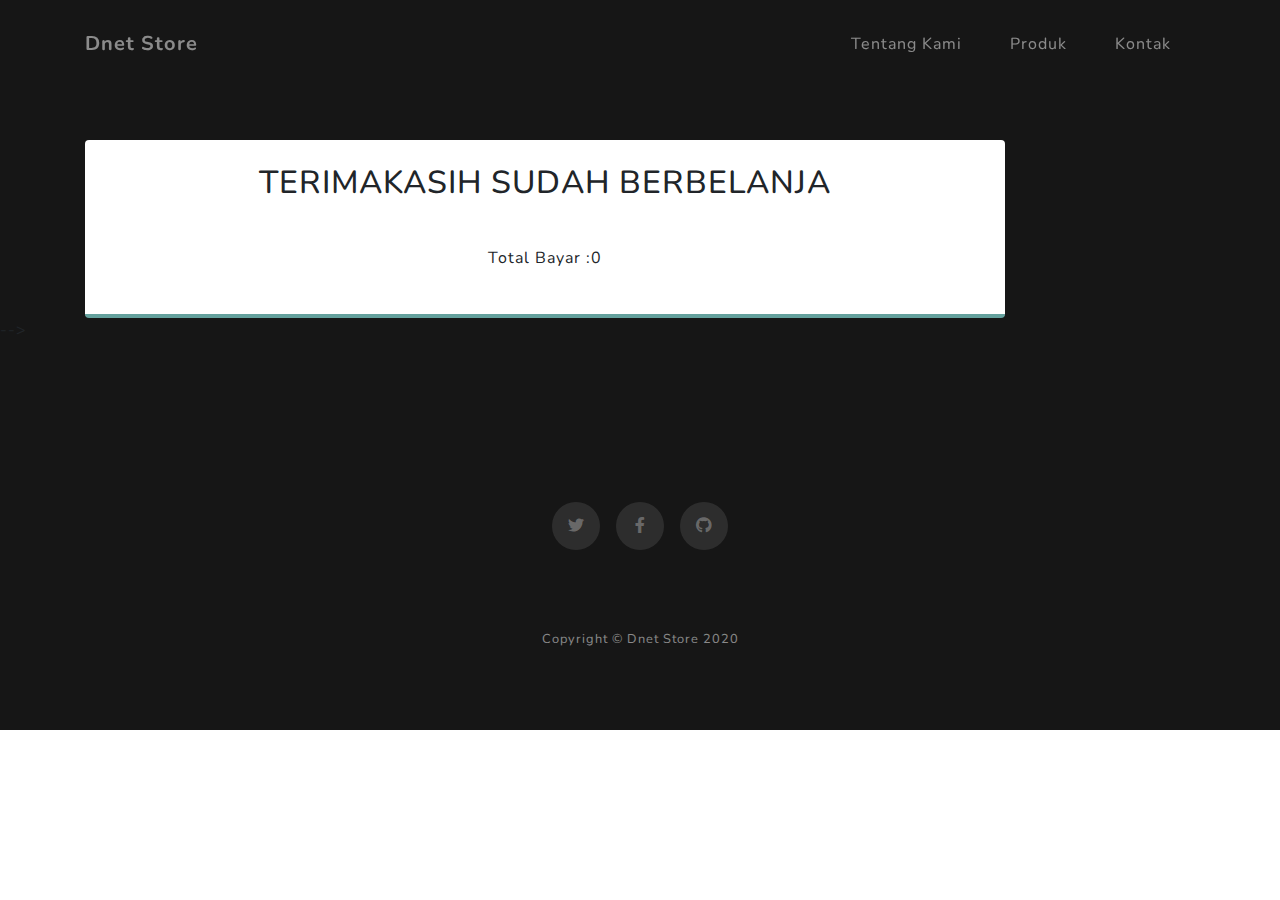
<file: page/nota.html>
<!DOCTYPE html>
<html lang="en">

<head>

  <meta charset="utf-8">
  <meta name="viewport" content="width=device-width, initial-scale=1, shrink-to-fit=no">
  <meta name="description" content="">
  <meta name="author" content="">

  <title>Dnet</title>

  <script src="../js/jquery-3.4.1.min.js"></script>  
  
  <link href="../vendor/bootstrap/css/bootstrap.min.css" rel="stylesheet">
  <link href="../vendor/fontawesome-free/css/all.min.css" rel="stylesheet">
  <link href="https://fonts.googleapis.com/css?family=Varela+Round" rel="stylesheet">
  <link href="https://fonts.googleapis.com/css?family=Nunito:200,200i,300,300i,400,400i,600,600i,700,700i,800,800i,900,900i" rel="stylesheet">
  <link href="../css/dnet.min.css" rel="stylesheet">
  <link rel="stylesheet" href="https://printjs-4de6.kxcdn.com/print.min.js">
  <link rel="stylesheet" href="https://printjs-4de6.kxcdn.com/print.min.css">
<style>
    img {
  height: auto;
  max-width: 100%;
  vertical-align: middle;
}
.my-cart-icon-affix {
    position: fixed;
    z-index: 999;
  }
</style>
</head>

<body id="page-top">

  <!-- Navigation -->
  <nav class="navbar navbar-expand-lg navbar-light fixed-top" id="mainNav">
    <div class="container">
      <a class="navbar-brand js-scroll-trigger" href="#page-top">Dnet Store</a>
      <button class="navbar-toggler navbar-toggler-right" type="button" data-toggle="collapse" data-target="#navbarResponsive" aria-controls="navbarResponsive" aria-expanded="false" aria-label="Toggle navigation">
        Menu
        <i class="fas fa-bars"></i>
      </button>
      <div class="collapse navbar-collapse" id="navbarResponsive">
        <ul class="navbar-nav ml-auto">
          <li class="nav-item">
            <a class="nav-link js-scroll-trigger" href="../index.html">Tentang Kami</a>
          </li>
          <li class="nav-item">
            <a class="nav-link js-scroll-trigger" href="#product">Produk</a>
          </li>

          <li class="nav-item">
            <a class="nav-link js-scroll-trigger" href="#kontak">Kontak</a>
          </li>
          <li>
              <div style="float: right; cursor: pointer;">
                  <span class="glyphicon glyphicon-shopping-cart my-cart-icon"><span class="badge badge-notify my-cart-badge"></span></span>
              </div>
          </li>

        </ul>
      </div>
    </div>
  </nav>

  <!-- Product Section -->
  <section id="page" class="contact-section bg-black">
      
        <!-- keyboard gaming -->
        <div class="container" >
        <div class="row" style="padding-top: 60px;"> 
          <div class="col-md-10 mb-3 mb-md-0">
            <div class="card py-4 h-100r" >
              <h2 class="text-center">TERIMAKASIH SUDAH BERBELANJA</h2>
              <div class="card-body" >
                <table class="table show-bukti"></table>
                <div class="text-center">Total Bayar :<span id="total_bayar" onload="totalDiscount()"></span></div>
              </div>
            </div>
          </div>
          <div> 
        </div>
        </div>

        
        </div> -->
    </section>
    <section id="kontak" class="contact-section bg-black"> 
        <div class="social d-flex justify-content-center">
          <a href="#" class="mx-2">
            <i class="fab fa-twitter"></i>
          </a>
          <a href="#" class="mx-2">
            <i class="fab fa-facebook-f"></i>
          </a>
          <a href="#" class="mx-2">
            <i class="fab fa-github"></i>
          </a>
        </div>

      </div>
    </section>


  <!-- Footer -->
  <footer class="bg-black small text-center text-white-50">
    <div class="container">
      Copyright &copy; Dnet Store 2020
    </div>
  </footer>

  <!-- Bootstrap core JavaScript -->
  <script src="../vendor/jquery/jquery.min.js"></script>
  <script src="../vendor/bootstrap/js/bootstrap.bundle.min.js"></script>

  <!-- Plugin JavaScript -->
  <script src="../vendor/jquery-easing/jquery.easing.min.js"></script>

  <!-- Custom scripts for this template -->
  <script src="../js/dnet.js"></script>
  <script src="../js/cart.js"></script>
  <script type="text/javascript">

 document.getElementById('total_bayar').innerHTML = shoppingCart.totalCart();
 var diskon=0;
 var Totalbayar = 0;

    $('#diskon').click(function(event){

      if($('#diskon').val()==1){
        diskon = shoppingCart.totalCart()*0.3;
      }else if($('#diskon').val()==2){
        diskon = shoppingCart.totalCart()*0.5;
      }else{
        diskon = 0;
      }
      Totalbayar = shoppingCart.totalCart()- diskon;
      document.getElementById('total_bayar').innerHTML = Totalbayar;
      
    })
    
    function bayar(val){
      document.getElementById('kembali').innerHTML = val - Totalbayar;
    }

  </script>

</body>

</html>
</file>
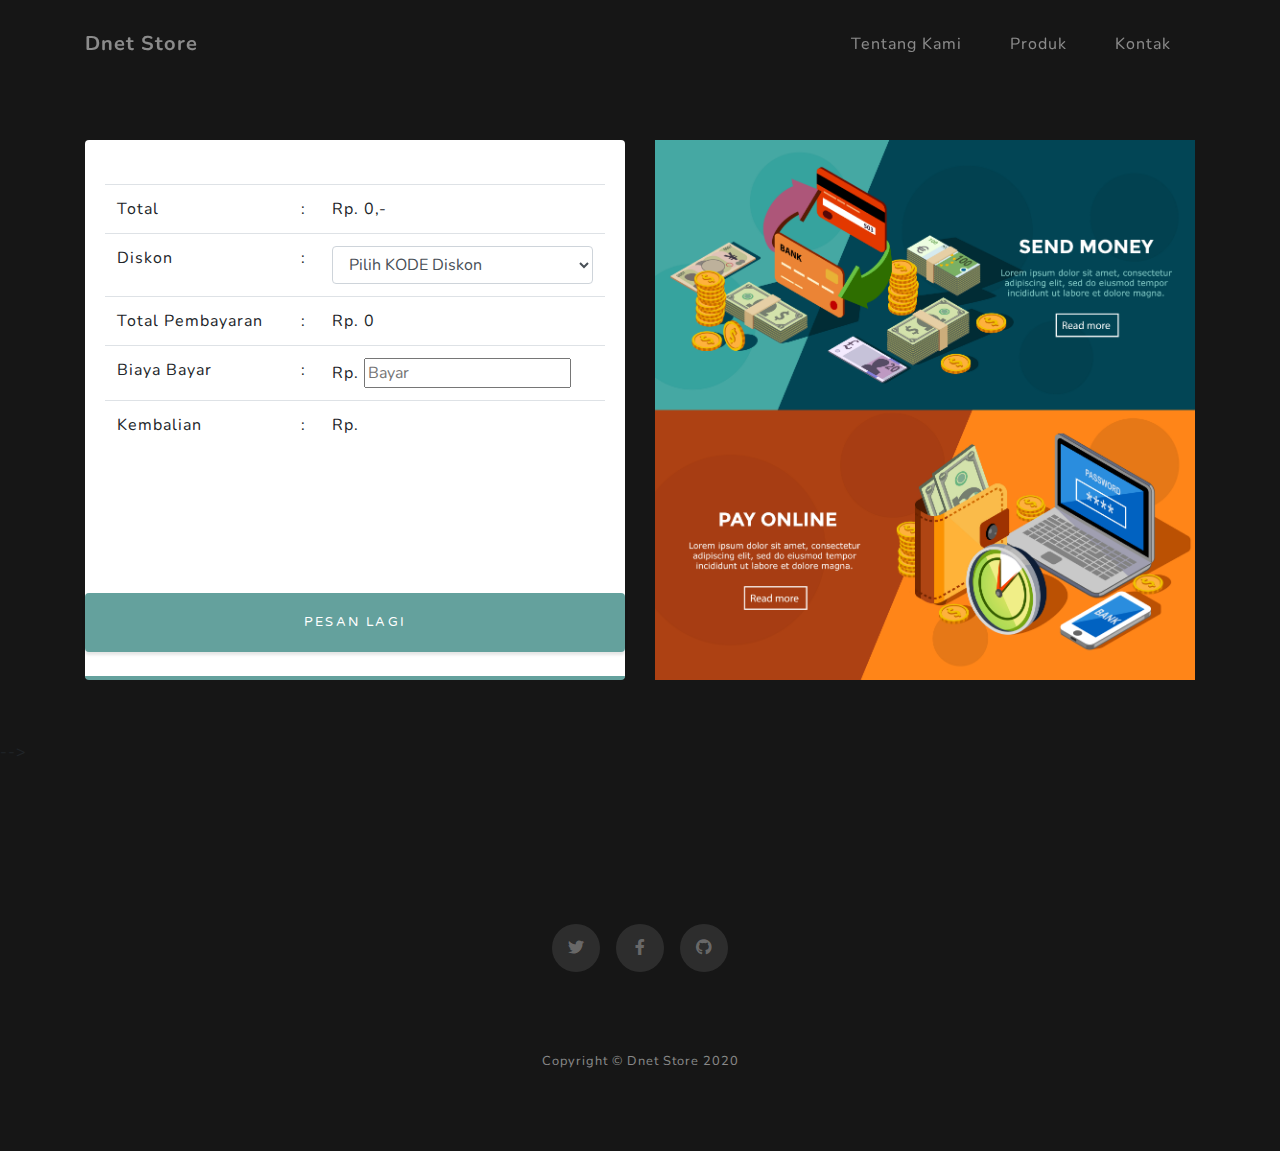
<file: page/pembayaran.html>
<!DOCTYPE html>
<html lang="en">

<head>

  <meta charset="utf-8">
  <meta name="viewport" content="width=device-width, initial-scale=1, shrink-to-fit=no">
  <meta name="description" content="">
  <meta name="author" content="">

  <title>Dnet</title>

  <script src="../js/jquery-3.4.1.min.js"></script>  
  
  <link href="../vendor/bootstrap/css/bootstrap.min.css" rel="stylesheet">
  <link href="../vendor/fontawesome-free/css/all.min.css" rel="stylesheet">
  <link href="https://fonts.googleapis.com/css?family=Varela+Round" rel="stylesheet">
  <link href="https://fonts.googleapis.com/css?family=Nunito:200,200i,300,300i,400,400i,600,600i,700,700i,800,800i,900,900i" rel="stylesheet">
  <link href="../css/dnet.min.css" rel="stylesheet">
  <link rel="stylesheet" href="https://printjs-4de6.kxcdn.com/print.min.js">
  <link rel="stylesheet" href="https://printjs-4de6.kxcdn.com/print.min.css">
<style>
    img {
  height: auto;
  max-width: 100%;
  vertical-align: middle;
}
.my-cart-icon-affix {
    position: fixed;
    z-index: 999;
  }
</style>
</head>

<body id="page-top">

  <!-- Navigation -->
  <nav class="navbar navbar-expand-lg navbar-light fixed-top" id="mainNav">
    <div class="container">
      <a class="navbar-brand js-scroll-trigger" href="#page-top">Dnet Store</a>
      <button class="navbar-toggler navbar-toggler-right" type="button" data-toggle="collapse" data-target="#navbarResponsive" aria-controls="navbarResponsive" aria-expanded="false" aria-label="Toggle navigation">
        Menu
        <i class="fas fa-bars"></i>
      </button>
      <div class="collapse navbar-collapse" id="navbarResponsive">
        <ul class="navbar-nav ml-auto">
          <li class="nav-item">
            <a class="nav-link js-scroll-trigger" href="../index.html">Tentang Kami</a>
          </li>
          <li class="nav-item">
            <a class="nav-link js-scroll-trigger" href="produk.html">Produk</a>
          </li>

          <li class="nav-item">
            <a class="nav-link js-scroll-trigger" href="#kontak">Kontak</a>
          </li>
          <li>
              <div style="float: right; cursor: pointer;">
                  <span class="glyphicon glyphicon-shopping-cart my-cart-icon"><span class="badge badge-notify my-cart-badge"></span></span>
              </div>
          </li>

        </ul>
      </div>
    </div>
  </nav>

  <!-- Product Section -->
  <section id="page" class="contact-section bg-black">
      
        <!-- keyboard gaming -->
        <div class="container" >
        <div class="row" style="padding-top: 60px;"> 
          <div class="col-md-6 mb-3 mb-md-0" style="padding-bottom: 60px;">
            <div class="card py-4 h-100" >
              <div class="card-body" >
                <table class="table table-hover">
                        <tr>
                            <td>Total</td>
                            <td>:</td>
                            <td>
                                Rp. <span class="total-cart"></span>,-
                            </td>
                        </tr>
                        <tr>
                                <td>Diskon</td>
                                <td>:</td>
                                <td>
                                       <select class=" form-control" id="diskon" id="diskon">
                                              <option value="0">Pilih KODE Diskon</option>
                                              <option value="1">AMBIL ALIH</option>
                                              <option value="2">PRE ORDER</option>
                                       </select>
                                </td>
                           </tr>
                            <tr>
                                    <td>Total Pembayaran</td>
                                    <td>:</td>
                                    <td>
                                        Rp. <span id="total_bayar" ></span>
                                    </td>
                                </tr>
                                
                                <tr>
                                    <td>Biaya Bayar</td>
                                    <td>:</td>
                                    <td>
                                        Rp. <input type="text" placeholder="Bayar" id="bayar" onchange="bayar(this.value)">
                                    </td>
                                    </tr>
                                <tr>
                                    <td>Kembalian</td>
                                    <td>:</td>
                                    <td>
                                       Rp. <span id="kembali"></span>
                                    </td>
                                </tr>
                </table>
              </div>
              <a href="produk.html" class="btn btn-primary clear-cart">Pesan lagi</a>
            </div>
          </div>
          <div class="col-md-6 mb-3 mb-md-0" style="padding-bottom: 60px;">
              <img src="../img/9199.jpg" alt="">
          </div>
          <div> 
        </div>
        </div>

        
        </div> -->
    </section>
    <section id="kontak" class="contact-section bg-black"> 
        <div class="social d-flex justify-content-center">
          <a href="#" class="mx-2">
            <i class="fab fa-twitter"></i>
          </a>
          <a href="#" class="mx-2">
            <i class="fab fa-facebook-f"></i>
          </a>
          <a href="#" class="mx-2">
            <i class="fab fa-github"></i>
          </a>
        </div>

      </div>
    </section>


  <!-- Footer -->
  <footer class="bg-black small text-center text-white-50">
    <div class="container">
      Copyright &copy; Dnet Store 2020
    </div>
  </footer>

  <!-- Bootstrap core JavaScript -->
  <script src="../vendor/jquery/jquery.min.js"></script>
  <script src="../vendor/bootstrap/js/bootstrap.bundle.min.js"></script>

  <!-- Plugin JavaScript -->
  <script src="../vendor/jquery-easing/jquery.easing.min.js"></script>

  <!-- Custom scripts for this template -->
  <script src="../js/dnet.js"></script>
  <script src="../js/cart.js"></script>
  <script type="text/javascript">

 document.getElementById('total_bayar').innerHTML = shoppingCart.totalCart();
 var diskon=0;
 var Totalbayar = 0;

    $('#diskon').click(function(event){

      if($('#diskon').val()==1){
        diskon = shoppingCart.totalCart()*0.3;
      }else if($('#diskon').val()==2){
        diskon = shoppingCart.totalCart()*0.5;
      }else{
        diskon = 0;
      }
      Totalbayar = shoppingCart.totalCart()- diskon;
      document.getElementById('total_bayar').innerHTML = Totalbayar;
      
    })
    
    function bayar(val){
      document.getElementById('kembali').innerHTML = val - Totalbayar;
    }
    

  </script>

</body>

</html>
</file>
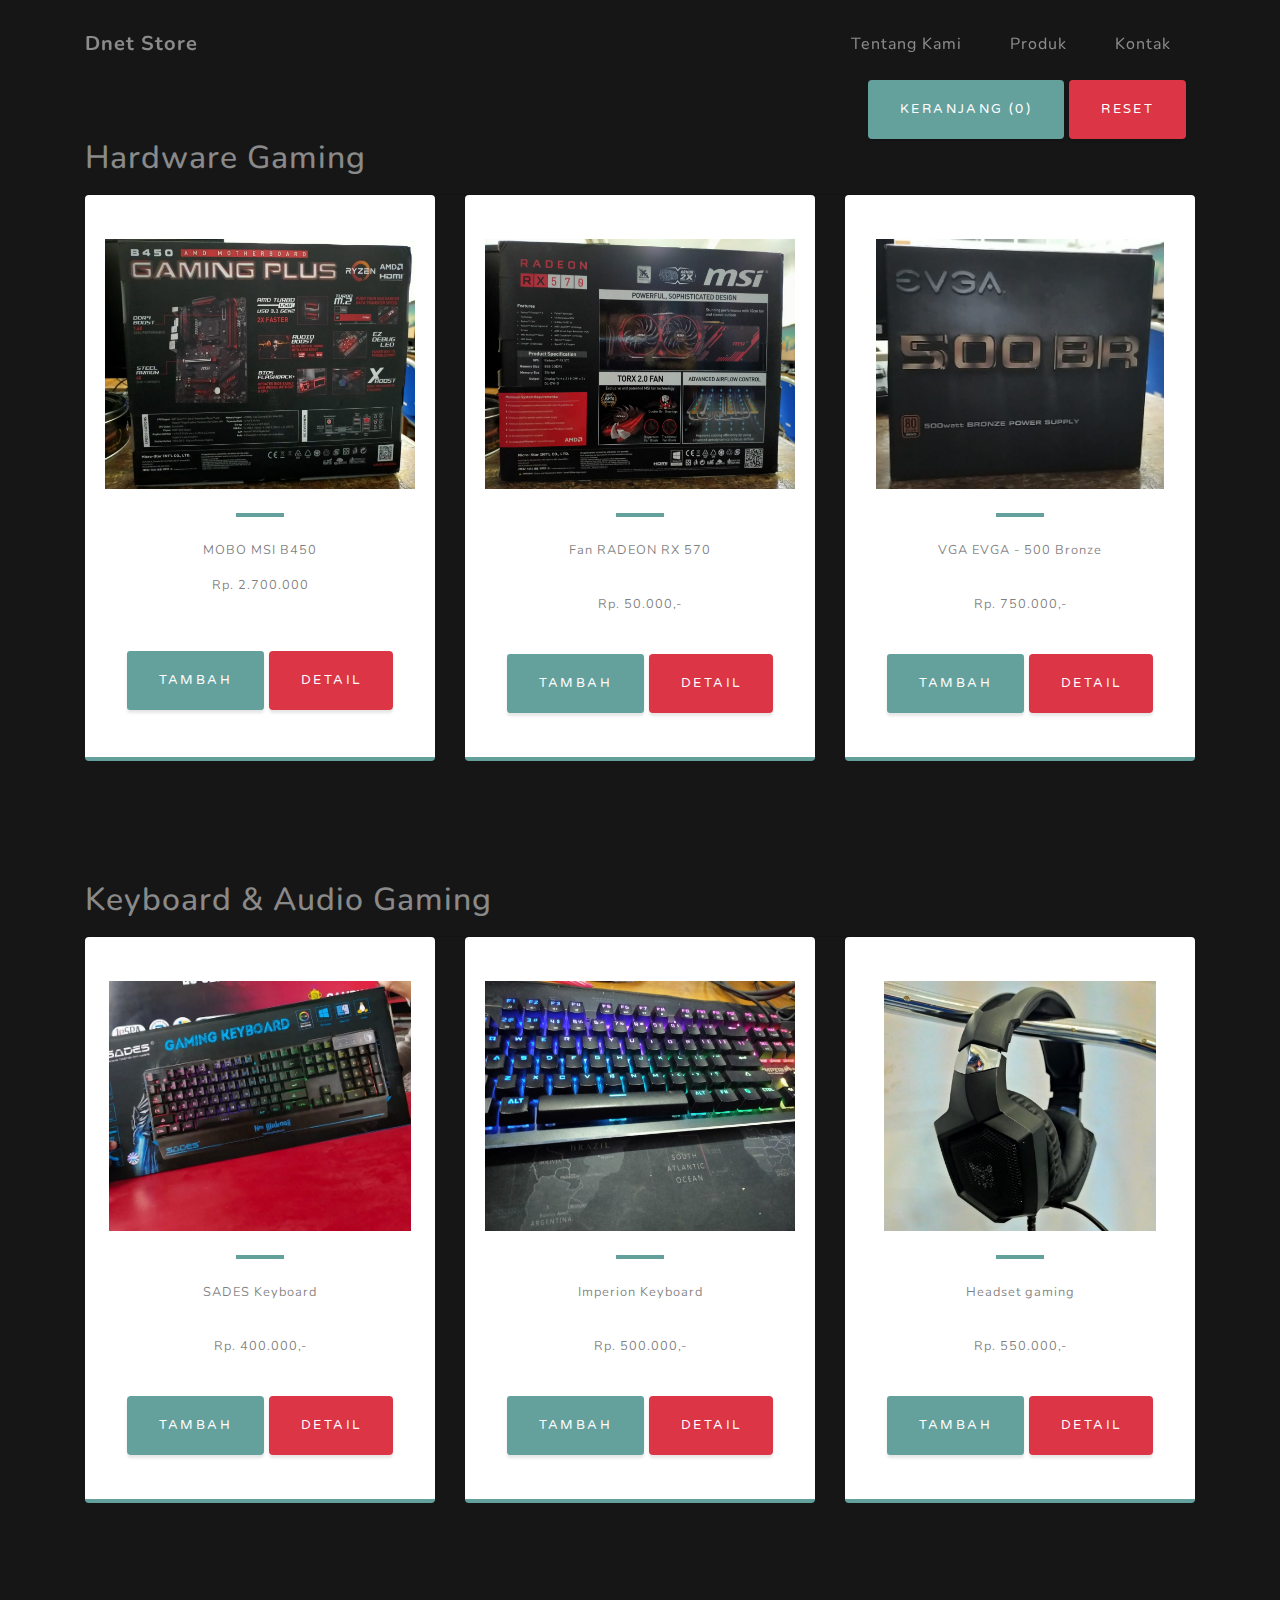
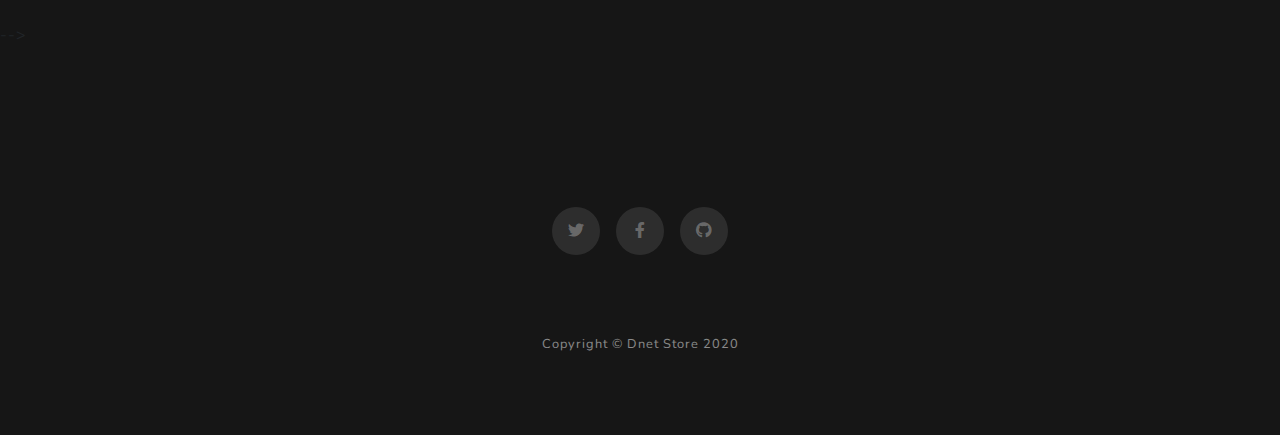
<file: page/produk.html>
<!DOCTYPE html>
<html lang="en">

<head>

  <meta charset="utf-8">
  <meta name="viewport" content="width=device-width, initial-scale=1, shrink-to-fit=no">
  <meta name="description" content="">
  <meta name="author" content="">

  <title>Dnet</title>

  <script src="../js/jquery-3.4.1.min.js"></script>  
  
  <link href="../vendor/bootstrap/css/bootstrap.min.css" rel="stylesheet">
  <link href="../vendor/fontawesome-free/css/all.min.css" rel="stylesheet">
  <link href="https://fonts.googleapis.com/css?family=Varela+Round" rel="stylesheet">
  <link href="https://fonts.googleapis.com/css?family=Nunito:200,200i,300,300i,400,400i,600,600i,700,700i,800,800i,900,900i" rel="stylesheet">
  <link href="../css/dnet.min.css" rel="stylesheet">
<style>
    img {
  height: auto;
  max-width: 100%;
  vertical-align: middle;
}
.my-cart-icon-affix {
    position: fixed;
    z-index: 999;
  }
</style>
</head>

<body id="page-top">

  <!-- Navigation -->
  <nav class="navbar navbar-expand-lg navbar-light fixed-top" id="mainNav">
    <div class="container">
      <a class="navbar-brand js-scroll-trigger" href="#page-top">Dnet Store</a>
      <button class="navbar-toggler navbar-toggler-right" type="button" data-toggle="collapse" data-target="#navbarResponsive" aria-controls="navbarResponsive" aria-expanded="false" aria-label="Toggle navigation">
        Menu
        <i class="fas fa-bars"></i>
      </button>
      <div class="collapse navbar-collapse" id="navbarResponsive">
        <ul class="navbar-nav ml-auto">
          <li class="nav-item">
            <a class="nav-link js-scroll-trigger" href="../index.html">Tentang Kami</a>
          </li>
          <li class="nav-item">
            <a class="nav-link js-scroll-trigger" href="#product">Produk</a>
          </li>

          <li class="nav-item">
            <a class="nav-link js-scroll-trigger" href="#kontak">Kontak</a>
          </li>
          <li>
              <div style="float: right; cursor: pointer;">
                  <span class="glyphicon glyphicon-shopping-cart my-cart-icon"><span class="badge badge-notify my-cart-badge"></span></span>
              </div>
          </li>

        </ul>
      </div>
    </div>
  </nav>

  <!-- Product Section -->
  <section id="page" class="contact-section bg-black">
      
        <!-- keyboard gaming -->
        <div class="container">
                <div class="row" >
                    <div class="col" style="padding-left: 70%;">
                      <button type="button" class="btn btn-primary" data-toggle="modal" data-target="#cart">Keranjang (<span class="total-count"></span>)</button>
                      <button class="clear-cart btn btn-danger">Reset</button></div>
                </div>
            </nav>

              <div class="project-text w-100 my-auto text-center text-lg-left">
                      <h2 class="mb-0 text-white-50" style="float: center;">Hardware Gaming</h2>
                      <hr class="d-none d-lg-block mb-0 ml-0"></hr>
              </div>
        <div class="row" style="padding-bottom: 60px;"> 
          <div class="col-md-4 mb-3 mb-md-0" style="padding-bottom: 60px;">
            <div class="card py-4 h-100">
              <div class="card-body text-center">
                <img class="img" src="../img/motherboard.jpeg" alt="" style="height: 250px;">
                <hr class="my-4">
                <div class="small text-black-50" style="padding-bottom: 40px;">
                    <p>MOBO MSI B450 </p> 
                    <p>Rp. 2.700.000</p>
                </div>
                <button type="button" class="btn btn-primary btn-sm add-to-cart" data-name="MSI_B450" data-price="2700000">
                    Tambah
                </button>
                <a href="detail_1.html" class="btn btn-danger">Detail</a>
              </div>
            </div>
          </div>

          <div class="col-md-4 mb-3 mb-md-0" style="padding-bottom: 60px;">
                  <div class="card py-4 h-100">
                    <div class="card-body text-center">
                      <img class="img" src="../img/kipas.jpeg" alt="" style="height: 250px;">
                      <hr class="my-4">
                      <div class="small text-black-50" style="padding-bottom: 40px;">
                          <p>Fan RADEON RX 570</p>
                          <br>Rp. 50.000,-
                      </div>
                      <button type="button" class="btn btn-primary btn-sm add-to-cart" data-name="RADEON_RX_570" data-price="50000">
                          Tambah
                      </button>
       
                      <a href="detail_2.html" class="btn btn-danger">Detail</a>
                    </div>
                  </div>
          </div>

          <div class="col-md-4 mb-3 mb-md-0" style="padding-bottom: 60px;">
                  <div class="card py-4 h-100">
                    <div class="card-body text-center">
                      <img class="img" src="../img/VGA.jpeg" alt="" style="height: 250px;">
                      <hr class="my-4">
                      <div class="small text-black-50" style="padding-bottom: 40px;">
                          <p>VGA EVGA - 500 Bronze </p>
                          <br>Rp. 750.000,-
                      </div>
                      <button type="button" class="btn btn-primary btn-sm add-to-cart" data-name="EVGA_500_BR" data-price="750000">
                          Tambah
                      </button>
                      
                      <a href="detail_3.html" class="btn btn-danger">Detail</a>
                    </div>
                  </div>
          </div>
        </div>

        <!-- Monitor Gaming -->
          <div class="project-text w-100 my-auto text-center text-lg-left">
              <h2 class="mb-0 text-white-50" style="float: center;">Keyboard & Audio Gaming</h2>
              <hr class="d-none d-lg-block mb-0 ml-0"></hr>
          </div>
        <div class="row" style="padding-bottom: 60px;"> 
          <div class="col-md-4 mb-3 mb-md-0" style="padding-bottom: 60px;">
                  <div class="card py-4 h-100">
                    <div class="card-body text-center">
                      <img class="img" src="../img/rexus.jpeg" alt="" style="height: 250px;">
                      <hr class="my-4">
                      <div class="small text-black-50" style="padding-bottom: 40px;">
                          <p>SADES Keyboard</p>
                          <br>Rp. 400.000,-
                      </div>
                      <button type="button" class="add-to-cart btn btn-primary" data-name="SADES_KEYBOARD" data-price="400000">
                              Tambah
                      </button>
                      <a href="detail_4.html" class="btn btn-danger">Detail</a>
                    </div>
                  </div>
          </div>
          
          <div class="col-md-4 mb-3 mb-md-0" style="padding-bottom: 60px;">
                  <div class="card py-4 h-100">
                    <div class="card-body text-center">
                      <img class="img" src="../img/Imperion.jpeg" alt="" style="height: 250px;">
                      <hr class="my-4">
                      <div class="small text-black-50" style="padding-bottom: 40px;">
                          <p>Imperion Keyboard</p>
                          <br>Rp. 500.000,-
                      </div>
                      <button type="button" class="btn btn-primary btn-sm add-to-cart" data-name="IMPERION_KB" data-price="500000">
                          Tambah
                      </button>
                  
                      <a href="detail_5.html" class="btn btn-danger">Detail</a>
                    </div>
                  </div>
          </div>
          <div class="col-md-4 mb-3 mb-md-0" style="padding-bottom: 60px;">
              <div class="card py-4 h-100">
                <div class="card-body text-center">
                  <img class="img" src="../img/headset.jpeg" alt="" style="height: 250px;">
                  <hr class="my-4">
                  <div class="small text-black-50" style="padding-bottom: 40px;">
                      <p>Headset gaming</p>
                      <br>Rp. 550.000,-
                  </div>
                  <button type="button" class="btn btn-primary btn-sm add-to-cart" data-name="Headset" data-price="550000">
                      Tambah
                  </button>
                  <a href="detail_6.html" class="btn btn-danger">Detail</a>
                </div>
              </div>
      </div>
          </div>
          </div>
        </div> -->
    </section>
    <section id="kontak" class="contact-section bg-black"> 
        <div class="social d-flex justify-content-center">
          <a href="#" class="mx-2">
            <i class="fab fa-twitter"></i>
          </a>
          <a href="#" class="mx-2">
            <i class="fab fa-facebook-f"></i>
          </a>
          <a href="#" class="mx-2">
            <i class="fab fa-github"></i>
          </a>
        </div>

      </div>
    </section>
    
    <!--Modal-->

    <div class="modal fade" id="cart" tabindex="-1" role="dialog" aria-labelledby="exampleModalLabel" aria-hidden="true">
        <div class="modal-dialog modal-lg" role="document">
          <div class="modal-content">
            <div class="modal-header">
              <h5 class="modal-title" id="exampleModalLabel">Keranjang Belanja</h5>
              <button type="button" class="close" data-dismiss="modal" aria-label="Close">
                <span aria-hidden="true">&times;</span>
              </button>
            </div>
            <div class="modal-body">
              <table class="show-cart table">
                
              </table>
              <div>Total harga: Rp. <span class="total-cart"></span></div>
            </div>
            <div class="modal-footer">
              <button type="button" class="btn btn-secondary" data-dismiss="modal">Close</button>
              <a href="pembayaran.html"><button type="button" class="btn btn-primary"> Order now</button></a>
            </div>
          </div>
        </div>
      </div> 
    
    

  <!-- Footer -->
  <footer class="bg-black small text-center text-white-50">
    <div class="container">
      Copyright &copy; Dnet Store 2020
    </div>
  </footer>

  <!-- Bootstrap core JavaScript -->
  <script src="../vendor/jquery/jquery.min.js"></script>
  <script src="../vendor/bootstrap/js/bootstrap.bundle.min.js"></script>

  <!-- Plugin JavaScript -->
  <script src="../vendor/jquery-easing/jquery.easing.min.js"></script>

  <!-- Custom scripts for this template -->
  <script src="../js/dnet.js"></script>
  <script src="../js/cart.js"></script>


</body>

</html>
</file>
<file: css/dnet.min.css>
/*!
 * Copyright 2013-2019 Start Bootstrap
 * Licensed under MIT (https://github.com/BlackrockDigital/startbootstrap-grayscale/blob/master/LICENSE)
 */#mainNav{min-height:56px;background-color:#fff}#mainNav .navbar-toggler{font-size:80%;padding:.75rem;color:#64a19d;border:1px solid #64a19d}#mainNav .navbar-toggler:focus{outline:0}#mainNav .navbar-brand{color:#161616;font-weight:700;padding:.9rem 0}#mainNav .navbar-nav .nav-item:hover{color:fade(white,80%);outline:0;background-color:transparent}#mainNav .navbar-nav .nav-item:active,#mainNav .navbar-nav .nav-item:focus{outline:0;background-color:transparent}@media (min-width:992px){#mainNav{padding-top:0;padding-bottom:0;border-bottom:none;background-color:transparent;transition:background-color .3s ease-in-out}#mainNav .navbar-brand{padding:.5rem 0;color:rgba(255,255,255,.5)}#mainNav .nav-link{transition:none;padding:2rem 1.5rem;color:rgba(255,255,255,.5)}#mainNav .nav-link:hover{color:rgba(255,255,255,.75)}#mainNav .nav-link:active{color:#fff}#mainNav.navbar-shrink{background-color:#fff}#mainNav.navbar-shrink .navbar-brand{color:#161616}#mainNav.navbar-shrink .nav-link{color:#161616;padding:1.5rem 1.5rem 1.25rem;border-bottom:.25rem solid transparent}#mainNav.navbar-shrink .nav-link:hover{color:#64a19d}#mainNav.navbar-shrink .nav-link:active{color:#467370}#mainNav.navbar-shrink .nav-link.active{color:#64a19d;outline:0;border-bottom:.25rem solid #64a19d}}.masthead{position:relative;width:100%;height:auto;min-height:35rem;padding:15rem 0;background:linear-gradient(to bottom,rgba(22,22,22,.3) 0,rgba(22,22,22,.7) 75%,#161616 100%),url(https://www.shutterstock.com/image-vector/futuristic-retro-landscape-80s-vector-illustration-1008078871);background-position:center;background-repeat:no-repeat;background-attachment:scroll;background-size:cover}.masthead h1{font-family:'Varela Round';font-size:2.5rem;line-height:2.5rem;letter-spacing:.8rem;background:-webkit-linear-gradient(rgba(255,255,255,.9),rgba(255,255,255,0));-webkit-text-fill-color:transparent;-webkit-background-clip:text}.masthead h2{max-width:20rem;font-size:1rem}@media (min-width:768px){.masthead h1{font-size:4rem;line-height:4rem}}@media (min-width:992px){.masthead{height:100vh;padding:0}.masthead h1{font-size:6.5rem;line-height:6.5rem;letter-spacing:.8rem}.masthead h2{max-width:30rem;font-size:1.25rem}}.btn{box-shadow:0 .1875rem .1875rem 0 rgba(0,0,0,.1)!important;padding:1.25rem 2rem;font-family:'Varela Round';font-size:80%;text-transform:uppercase;letter-spacing:.15rem;border:0}.btn-primary{background-color:#64a19d}.btn-primary:hover{background-color:#4f837f}.btn-primary:focus{background-color:#4f837f;color:#fff}.btn-primary:active{background-color:#467370!important}.about-section{padding-top:10rem;background:linear-gradient(to bottom,#161616 0,rgba(22,22,22,.9) 75%,rgba(22,22,22,.8) 100%)}.about-section p{margin-bottom:5rem}.projects-section{padding:10rem 0}.projects-section .featured-text{padding:2rem}@media (min-width:992px){.projects-section .featured-text{padding:0 0 0 2rem;border-left:.5rem solid #64a19d}}.projects-section .project-text{padding:3rem;font-size:90%}@media (min-width:992px){.projects-section .project-text{padding:5rem}.projects-section .project-text hr{border-color:#64a19d;border-width:.25rem;width:30%}}.signup-section{padding:10rem 0;background:linear-gradient(to bottom,rgba(22,22,22,.1) 0,rgba(22,22,22,.5) 75%,#161616 100%),url(../img/bg-signup.jpg);background-position:center;background-repeat:no-repeat;background-attachment:scroll;background-size:cover}.signup-section .form-inline input{box-shadow:0 .1875rem .1875rem 0 rgba(0,0,0,.1)!important;padding:1.25rem 2rem;height:auto;font-family:'Varela Round';font-size:80%;text-transform:uppercase;letter-spacing:.15rem;border:0}.contact-section{padding:5rem 0 0}.contact-section .card{border:0;border-bottom:.25rem solid #64a19d}.contact-section .card h4{font-size:.8rem;font-family:'Varela Round';text-transform:uppercase;letter-spacing:.15rem}.contact-section .card hr{border-color:#64a19d;border-width:.25rem;width:3rem}.contact-section .social{margin-top:5rem}.contact-section .social a{text-align:center;height:3rem;width:3rem;background:rgba(255,255,255,.1);border-radius:100%;line-height:3rem;color:rgba(255,255,255,.3)}.contact-section .social a:hover{color:rgba(255,255,255,.5)}.contact-section .social a:active{color:#fff}body{font-family:Nunito;letter-spacing:.0625em}a{color:#64a19d}a:focus,a:hover{text-decoration:none;color:#3c6360}.bg-black{background-color:#161616!important}.bg-primary{background-color:#64a19d!important}.text-primary{color:#64a19d!important}footer{padding:5rem 0}
</file>
